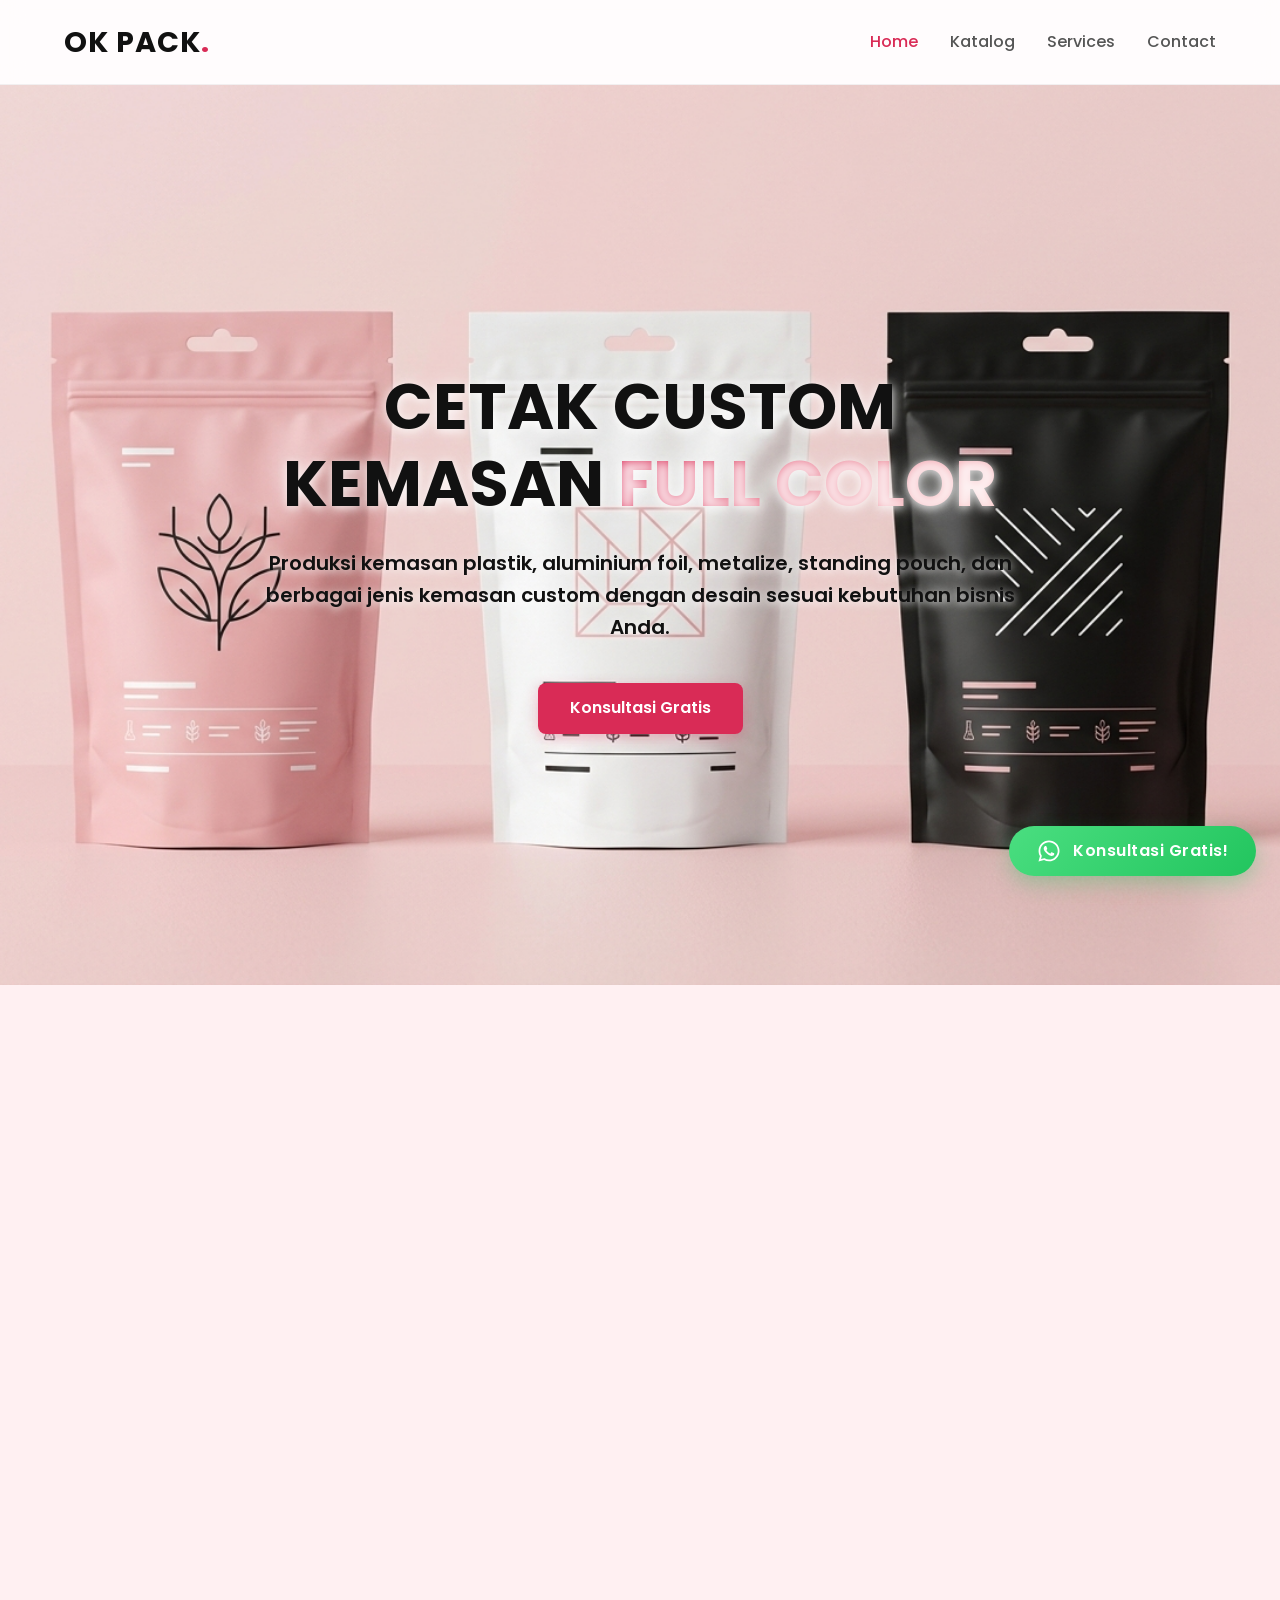
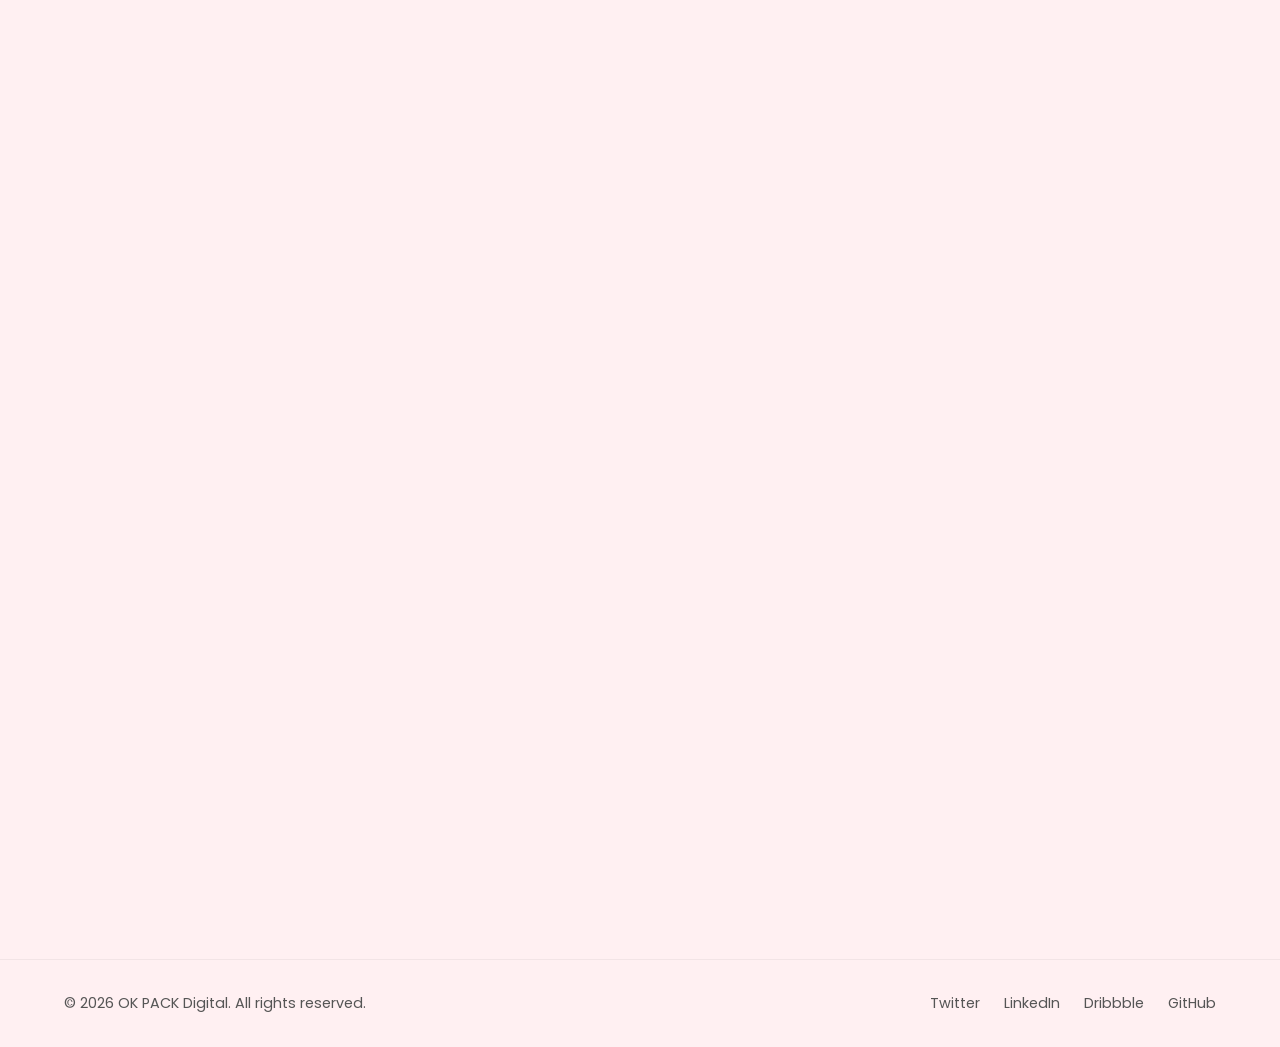
<file: index.html>
<!DOCTYPE html>
<html lang="en">
<head>
    <meta charset="UTF-8">
    <meta name="viewport" content="width=device-width, initial-scale=1.0">
    <title>OK PACK | Creative Digital Agency</title>
    <link rel="preconnect" href="https://fonts.googleapis.com">
    <link rel="preconnect" href="https://fonts.gstatic.com" crossorigin>
    <link href="https://fonts.googleapis.com/css2?family=Poppins:wght@300;400;600;700&display=swap" rel="stylesheet">
    <link rel="stylesheet" href="style.css">
</head>
<body>
    <div id="loading-screen">
    <div class="loader-container">
        <div class="loader-spinner"></div>
        <p class="loader-text">OK PACK<span>.</span></p>
    </div>
</div>

    <header class="main-header">
        <div class="container nav-container">
            <a href="#" class="logo">OK PACK<span>.</span></a>
            <nav class="navbar">
                <ul class="nav-links">
                    <li><a href="#" class="active">Home</a></li>
                    <li><a href="#catalog">Katalog</a></li>
                    <li><a href="#services">Services</a></li>
                    <li><a href="#contact">Contact</a></li>
                </ul>
            </nav>
        </div>
    </header>

    <main>
        <section id="home" class="hero-section">
            <div class="hero-bg-slider">
                <div class="slide active" style="background-image: url('images/tes 4.png');"></div>
                <div class="slide" style="background-image: url('images/tes 5.png');"></div> 
                <div class="slide" style="background-image: url('images/tes 6.png');"></div> 
            </div>

            <div class="container hero-content">
                <h1 class="hero-title">CETAK CUSTOM KEMASAN <span class="text-gradient">FULL COLOR</span></h1>
                <p class="hero-subtitle">Produksi kemasan plastik, aluminium foil, metalize, standing pouch, dan berbagai jenis kemasan custom dengan desain sesuai kebutuhan bisnis Anda.</p>
                <a href="#contact" class="btn btn-primary">Konsultasi Gratis</a>
            </div>
        </section>

        <section id="catalog" class="catalog-section">
            <div class="container">
                <div class="section-header hidden-scroll">
                    <h2>Tipe Kemasan Yang Tersedia</h2>
                    <p>Pilih jenis kemasan yang paling sesuai untuk meningkatkan nilai jual produk Anda.</p>
                </div>

                <div class="catalog-grid">
                    <div class="catalog-card hidden-scroll">
                        <div class="catalog-img-box">
                            <img src="images/standing pouch 1.png" alt="Standing Pouch OK PACK" class="catalog-img">
                        </div>
                        <div class="catalog-info">
                            <h3>Standing Pouch</h3>
                            <p>Kemasan dengan tampilan premium, perlindungan ganda, bisa berdiri tegak, dan harga terjangkau.</p>
                            <a href="standing-pouch.html" class="btn-catalog">Selengkapnya ➔</a>
                        </div>
                    </div>

                    <div class="catalog-card hidden-scroll">
                        <div class="catalog-img-box">
                            <img src="images/sachet center seal 1.png" alt="Sachet Center Seal OK PACK" class="catalog-img">
                        </div>
                        <div class="catalog-info">
                            <h3>Sachet Center Seal</h3>
                            <p>Sachet praktis dengan segel pusat yang kuat, ideal untuk produk snack, makanan kering, atau bubuk.</p>
                            <a href="sachet-center-seal.html" class="btn-catalog">Selengkapnya ➔</a>
                        </div>
                    </div>

                    <div class="catalog-card hidden-scroll">
                        <div class="catalog-img-box">
                            <img src="images/sachet bag-u 1.png" alt="Sachet Bag-U OK PACK" class="catalog-img">
                        </div>
                        <div class="catalog-info">
                            <h3>Sachet Bag-U</h3>
                            <p>Desain kemasan sachet tiga sisi (*3 side seal*) yang rapat, higienis, dan sangat cocok untuk porsi sekali pakai.</p>
                            <a href="sachet-bag-u.html" class="btn-catalog">Selengkapnya ➔</a>
                        </div>
                    </div>

                    <div class="catalog-card hidden-scroll">
                        <div class="catalog-img-box">
                            <img src="images/gusset 1.png" alt="Gusset Center Seal OK PACK" class="catalog-img">
                        </div>
                        <div class="catalog-info">
                            <h3>Gusset Center Seal</h3>
                            <p>Kemasan kokoh dengan lipatan samping (*gusset*), membuat isi lebih padat, hemat ruang, dan estetik.</p>
                            <a href="gusset.html" class="btn-catalog">Selengkapnya ➔</a>
                        </div>
                    </div>
                </div>
            </div>
        </section>

        <section id="services" class="services-section">
            <div class="container">
                <div class="section-header hidden-scroll">
                    <h2>Layanan Kami</h2>
                    <p>Solusi kemasan custom untuk membantu produk Anda tampil lebih profesional and menarik di pasaran.</p>
                </div>
                
                <div class="services-grid">
                    <div class="service-card hidden-scroll">
                        <div class="service-icon">✦</div>
                        <h3>Kemasan Plastik Custom</h3>
                        <p>Kemasan plastik bening, OPP, PE, dan berbagai ukuran sesuai kebutuhan produk Anda.</p>
                    </div>
                    <div class="service-card hidden-scroll">
                        <div class="service-icon">⟨/⟩</div>
                        <h3>Standing Pouch & Aluminium Foil</h3>
                        <p>Kemasan premium dengan pilihan metalize, aluminium foil, zipper, dan berbagai model pouch.</p>
                    </div>
                    <div class="service-card hidden-scroll">
                        <div class="service-icon">⚲</div>
                        <h3>Desain & Cetak Full Color</h3>
                        <p>Desain kemasan profesional dengan hasil cetak tajam untuk meningkatkan daya tarik produk.</p>
                    </div>
                </div>
            </div>
        </section>

        <section id="faq" class="faq-section">
            <div class="container">
                <div class="section-header hidden-scroll">
                    <h2>Pertanyaan Umum (FAQ)</h2>
                    <p>Beberapa hal yang sering ditanyakan oleh calon klien kami.</p>
                </div>

                <div class="faq-container">
                    <div class="faq-item hidden-scroll">
                        <button class="faq-question">
                            <span>Berapa minimal order (MOQ) untuk cetak kemasan custom?</span>
                            <span class="faq-icon">+</span>
                        </button>
                        <div class="faq-answer">
                            <p>Minimal order bervariasi tergantung jenis kemasan. Untuk standing pouch custom full color, minimal order dimulai dari 100 pcs saja, sangat ramah untuk pelaku UMKM.</p>
                        </div>
                    </div>

                    <div class="faq-item hidden-scroll">
                        <button class="faq-question">
                            <span>Apakah OK PACK bisa bantu buatkan desain kemasannya?</span>
                            <span class="faq-icon">+</span>
                        </button>
                        <div class="faq-answer">
                            <p>Tentu saja! Kami memiliki tim desainer profesional yang siap membantu membuatkan desain kemasan produk Anda dari nol hingga siap cetak.</p>
                        </div>
                    </div>

                    <div class="faq-item hidden-scroll">
                        <button class="faq-question">
                            <span>Berapa lama proses produksi kemasan hingga selesai?</span>
                            <span class="faq-icon">+</span>
                        </button>
                        <div class="faq-answer">
                            <p>Proses produksi standar memakan waktu sekitar 7 hingga 14 hari kerja setelah desain disetujui (*ACC*) oleh Anda dan pembayaran dikonfirmasi.</p>
                        </div>
                    </div>
                </div>
            </div>
        </section>

        <section id="contact" class="contact-section">
            <div class="container form-container">
                <div class="section-header hidden-scroll">
                    <h2>MARI BUAT KEMASAN MU LEBIH MENARIK</h2>
                    <p>Punya ide kemasan custom? Hubungi kami untuk konsultasi gratis!</p>
                </div>

                <form class="contact-form hidden-scroll" action="https://formspree.io/f/mzdqboaq" method="POST">
                    <div class="form-group">
                        <label for="name">Nama Lengkap</label>
                        <input type="text" id="name" name="name" placeholder="John Doe" required>
                    </div>
                    <div class="form-group">
                        <label for="email">Alamat Email</label>
                        <input type="email" id="email" name="email" placeholder="john@example.com" required>
                    </div>
                    <div class="form-group">
                        <label for="message">Pesan</label>
                        <textarea id="message" name="message" rows="5" placeholder="Beritahu kami tentang detail proyek Anda..." required></textarea>
                    </div>
                    <button type="submit" id="submit-btn" class="btn btn-submit">Kirim Pesan</button>
                    <div id="form-status" class="form-status-message"></div>
                </form>
            </div>
        </section>
    </main>

    <footer class="main-footer">
        <div class="container footer-container">
            <p>&copy; 2026 OK PACK Digital. All rights reserved.</p>
            <div class="social-links">
                <a href="#">Twitter</a>
                <a href="#">LinkedIn</a>
                <a href="#">Dribbble</a>
                <a href="#">GitHub</a>
            </div>
        </div>
    </footer >

    <a href="https://wa.me/6285150632707?text=Halo%20OK%20PACK,%20saya%20mau%20tanya%20tentang%20cetak%20kemasan%20custom" class="wa-floating" target="_blank">
        <svg xmlns="http://www.w3.org/2000/svg" viewBox="0 0 448 512" class="wa-icon">
            <path fill="#ffffff" d="M380.9 97.1C339 55.1 283.2 32 223.9 32c-122.4 0-222 99.6-222 222 0 39.1 10.2 77.3 29.6 111L0 480l117.7-30.9c32.4 17.7 68.9 27 106.1 27h.1c122.3 0 224.1-99.6 224.1-222 0-59.3-25.2-115-67.1-157zm-157 341.6c-33.2 0-65.7-8.9-94-25.7l-6.7-4-69.8 18.3L72 359.2l-4.4-7c-18.5-29.4-28.2-63.3-28.2-98.2 0-101.7 82.8-184.5 184.6-184.5 49.3 0 95.6 19.2 130.4 54.1 34.8 34.9 56.2 81.2 56.1 130.5 0 101.8-84.9 184.6-186.6 184.6zm101.2-138.2c-5.5-2.8-32.8-16.2-37.9-18-5.1-1.9-8.8-2.8-12.5 2.8-3.7 5.6-14.3 18-17.6 21.8-3.2 3.7-6.5 4.2-12 1.4-32.6-16.3-54-29.1-75.5-66-5.7-9.8 5.7-9.1 16.3-30.3 1.8-3.7 .9-6.9-.5-9.7-1.4-2.8-12.5-30.1-17.1-41.2-4.5-10.8-9.1-9.3-12.5-9.5-3.2-.2-6.9-.2-10.6-.2-3.7 0-9.7 1.4-14.8 6.9-5.1 5.6-19.4 19-19.4 46.3 0 27.3 19.9 53.7 22.6 57.4 2.8 3.7 39.1 59.7 94.8 83.8 35.2 15.2 49 16.5 66.6 13.9 10.7-1.6 32.8-13.4 37.4-26.4 4.6-13 4.6-24.1 3.2-26.4-1.3-2.5-5-3.9-10.5-6.6z"/>
        </svg>
        <span>Konsultasi Gratis!</span>
    </a>

    <script src="script.js"></script>
</body>
</html>
</file>
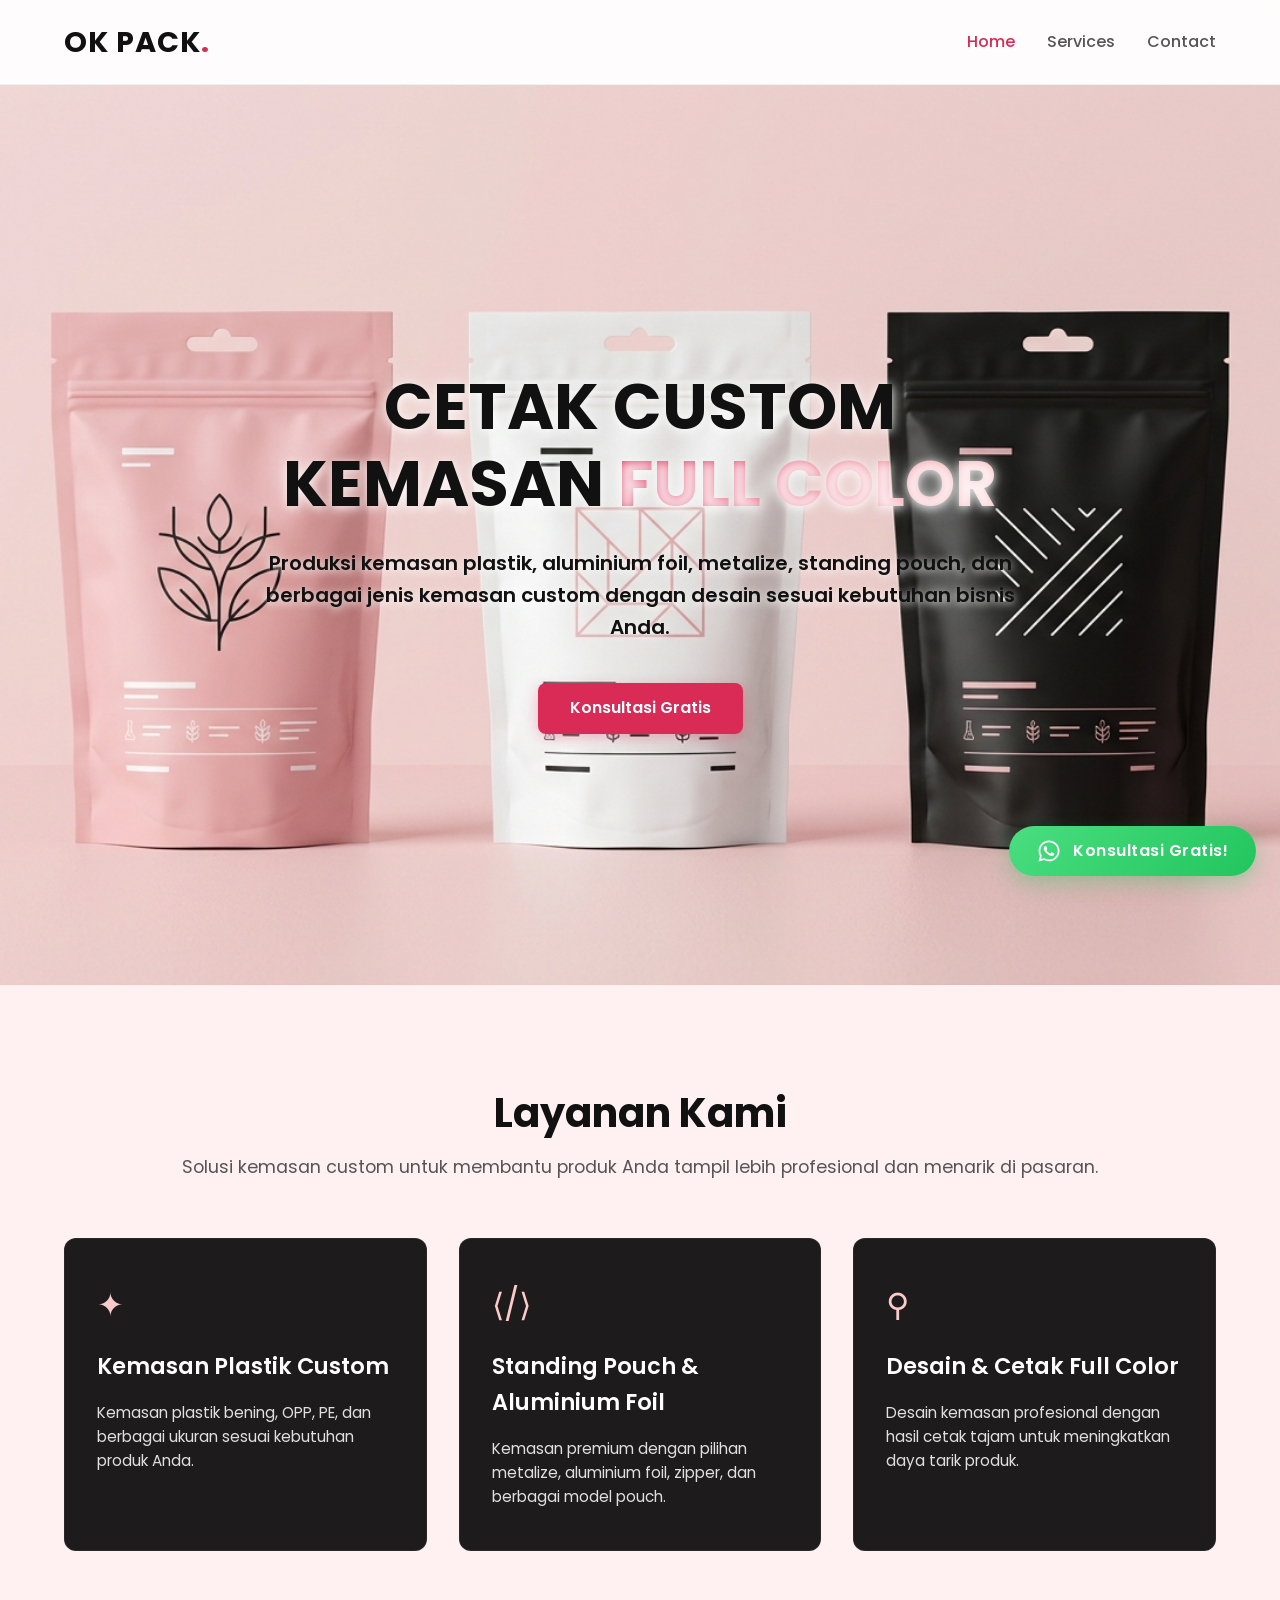
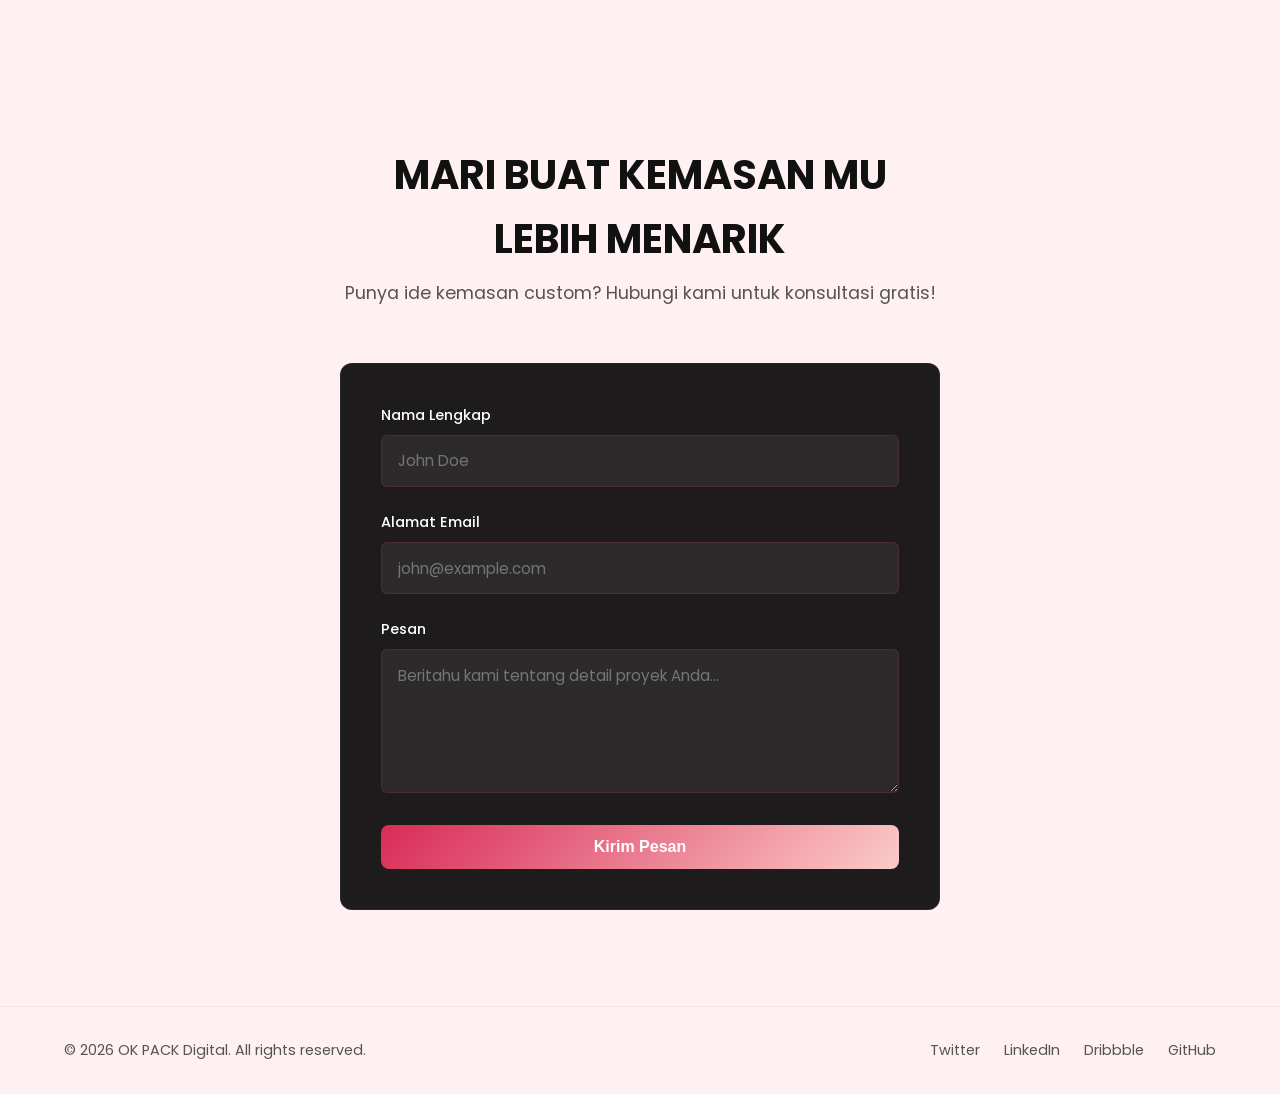
<file: OK PACK/index.html>
<!DOCTYPE html>
<html lang="en">
<head>
    <meta charset="UTF-8">
    <meta name="viewport" content="width=device-width, initial-scale=1.0">
    <title>OK PACK | Creative Digital Agency</title>
    <link rel="preconnect" href="https://fonts.googleapis.com">
    <link rel="preconnect" href="https://fonts.gstatic.com" crossorigin>
    <link href="https://fonts.googleapis.com/css2?family=Poppins:wght@300;400;600;700&display=swap" rel="stylesheet">
    <link rel="stylesheet" href="style.css">
</head>
<body>

    <header class="main-header">
        <div class="container nav-container">
            <a href="#" class="logo">OK PACK<span>.</span></a>
            <nav class="navbar">
                <ul class="nav-links">
                    <li><a href="#home" class="active">Home</a></li>
                    <li><a href="#services">Services</a></li>
                    <li><a href="#contact">Contact</a></li>
                </ul>
            </nav>
        </div>
    </header>

    <main>
        <section id="home" class="hero-section">
    <div class="hero-bg-slider">
        <div class="slide active" style="background-image: url('images/tes 4.png');"></div>
        <div class="slide" style="background-image: url('images/tes 5.png');"></div> <div class="slide" style="background-image: url('images/tes 6.png');"></div> </div>

    <div class="container hero-content">
        <h1 class="hero-title">CETAK CUSTOM KEMASAN <span class="text-gradient">FULL COLOR</span></h1>
        <p class="hero-subtitle">Produksi kemasan plastik, aluminium foil, metalize, standing pouch, dan berbagai jenis kemasan custom dengan desain sesuai kebutuhan bisnis Anda.</p>
        <a href="#contact" class="btn btn-primary">Konsultasi Gratis</a>
    </div>
</section>

        <section id="services" class="services-section">
            <div class="container">
                <div class="section-header">
                    <h2>Layanan Kami</h2>
                    <p>Solusi kemasan custom untuk membantu produk Anda tampil lebih profesional dan menarik di pasaran.</p>
                </div>
                
                <div class="services-grid">
                    <div class="service-card">
                        <div class="service-icon">✦</div>
                        <h3>Kemasan Plastik Custom</h3>
                        <p>Kemasan plastik bening, OPP, PE, dan berbagai ukuran sesuai kebutuhan produk Anda.</p>
                    </div>
                    <div class="service-card">
                        <div class="service-icon">⟨/⟩</div>
                        <h3>Standing Pouch & Aluminium Foil</h3>
                        <p>Kemasan premium dengan pilihan metalize, aluminium foil, zipper, dan berbagai model pouch.</p>
                    </div>
                    <div class="service-card">
                        <div class="service-icon">⚲</div>
                        <h3>Desain & Cetak Full Color</h3>
                        <p>Desain kemasan profesional dengan hasil cetak tajam untuk meningkatkan daya tarik produk.</p>
                    </div>
                </div>
            </div>
        </section>

        <section id="contact" class="contact-section">
            <div class="container form-container">
                <div class="section-header">
                    <h2>MARI BUAT KEMASAN MU LEBIH MENARIK</h2>
                    <p>Punya ide kemasan custom? Hubungi kami untuk konsultasi gratis!</p>
                </div>

                <form class="contact-form" action="https://formspree.io/f/mzdqboaq" method="POST">
                    <div class="form-group">
                        <label for="name">Nama Lengkap</label>
                        <input type="text" id="name" name="name" placeholder="John Doe" required>
                    </div>
                    <div class="form-group">
                        <label for="email">Alamat Email</label>
                        <input type="email" id="email" name="email" placeholder="john@example.com" required>
                    </div>
                    <div class="form-group">
                        <label for="message">Pesan</label>
                        <textarea id="message" name="message" rows="5" placeholder="Beritahu kami tentang detail proyek Anda..." required></textarea>
                    </div>
                    <button type="submit" class="btn btn-submit">Kirim Pesan</button>
                </form>
            </div>
        </section>
    </main>

    <footer class="main-footer">
        <div class="container footer-container">
            <p>&copy; 2026 OK PACK Digital. All rights reserved.</p>
            <div class="social-links">
                <a href="#">Twitter</a>
                <a href="#">LinkedIn</a>
                <a href="#">Dribbble</a>
                <a href="#">GitHub</a>
            </div>
        </div>
    </footer>

    <!-- ==========================================================================
         TOMBOL WHATSAPP MELAYANG (Ditambahkan di sini agar aman & selalu di atas)
         ========================================================================== -->
    <a href="https://wa.me/6285150632707?text=Halo%20OK%20PACK,%20saya%20mau%20tanya%20tentang%20cetak%20kemasan%20custom" class="wa-floating" target="_blank">
        <!-- SVG Icon WhatsApp Putih Resmi -->
        <svg xmlns="http://www.w3.org/2000/svg" viewBox="0 0 448 512" class="wa-icon">
            <path fill="#ffffff" d="M380.9 97.1C339 55.1 283.2 32 223.9 32c-122.4 0-222 99.6-222 222 0 39.1 10.2 77.3 29.6 111L0 480l117.7-30.9c32.4 17.7 68.9 27 106.1 27h.1c122.3 0 224.1-99.6 224.1-222 0-59.3-25.2-115-67.1-157zm-157 341.6c-33.2 0-65.7-8.9-94-25.7l-6.7-4-69.8 18.3L72 359.2l-4.4-7c-18.5-29.4-28.2-63.3-28.2-98.2 0-101.7 82.8-184.5 184.6-184.5 49.3 0 95.6 19.2 130.4 54.1 34.8 34.9 56.2 81.2 56.1 130.5 0 101.8-84.9 184.6-186.6 184.6zm101.2-138.2c-5.5-2.8-32.8-16.2-37.9-18-5.1-1.9-8.8-2.8-12.5 2.8-3.7 5.6-14.3 18-17.6 21.8-3.2 3.7-6.5 4.2-12 1.4-32.6-16.3-54-29.1-75.5-66-5.7-9.8 5.7-9.1 16.3-30.3 1.8-3.7 .9-6.9-.5-9.7-1.4-2.8-12.5-30.1-17.1-41.2-4.5-10.8-9.1-9.3-12.5-9.5-3.2-.2-6.9-.2-10.6-.2-3.7 0-9.7 1.4-14.8 6.9-5.1 5.6-19.4 19-19.4 46.3 0 27.3 19.9 53.7 22.6 57.4 2.8 3.7 39.1 59.7 94.8 83.8 35.2 15.2 49 16.5 66.6 13.9 10.7-1.6 32.8-13.4 37.4-26.4 4.6-13 4.6-24.1 3.2-26.4-1.3-2.5-5-3.9-10.5-6.6z"/>
        </svg>
        <span>Konsultasi Gratis!</span>
    </a>

</body>
<script>
        const slides = document.querySelectorAll('.hero-bg-slider .slide');
        let currentSlide = 0;
        const slideInterval = 4000; // JAWABAN: Waktu jeda ganti gambar (4000 = 4 detik)

        function nextSlide() {
            // Hapus kelas 'active' dari gambar yang sekarang
            slides[currentSlide].classList.remove('active');
            
            // Hitung baris gambar berikutnya
            currentSlide = (currentSlide + 1) % slides.length;
            
            // Tambahkan kelas 'active' ke gambar baru agar muncul
            slides[currentSlide].classList.add('active');
        }

        // Jalankan fungsi ganti gambar secara otomatis sesuai waktu interval
        setInterval(nextSlide, slideInterval);
    </script>
</body>
</html>
</file>
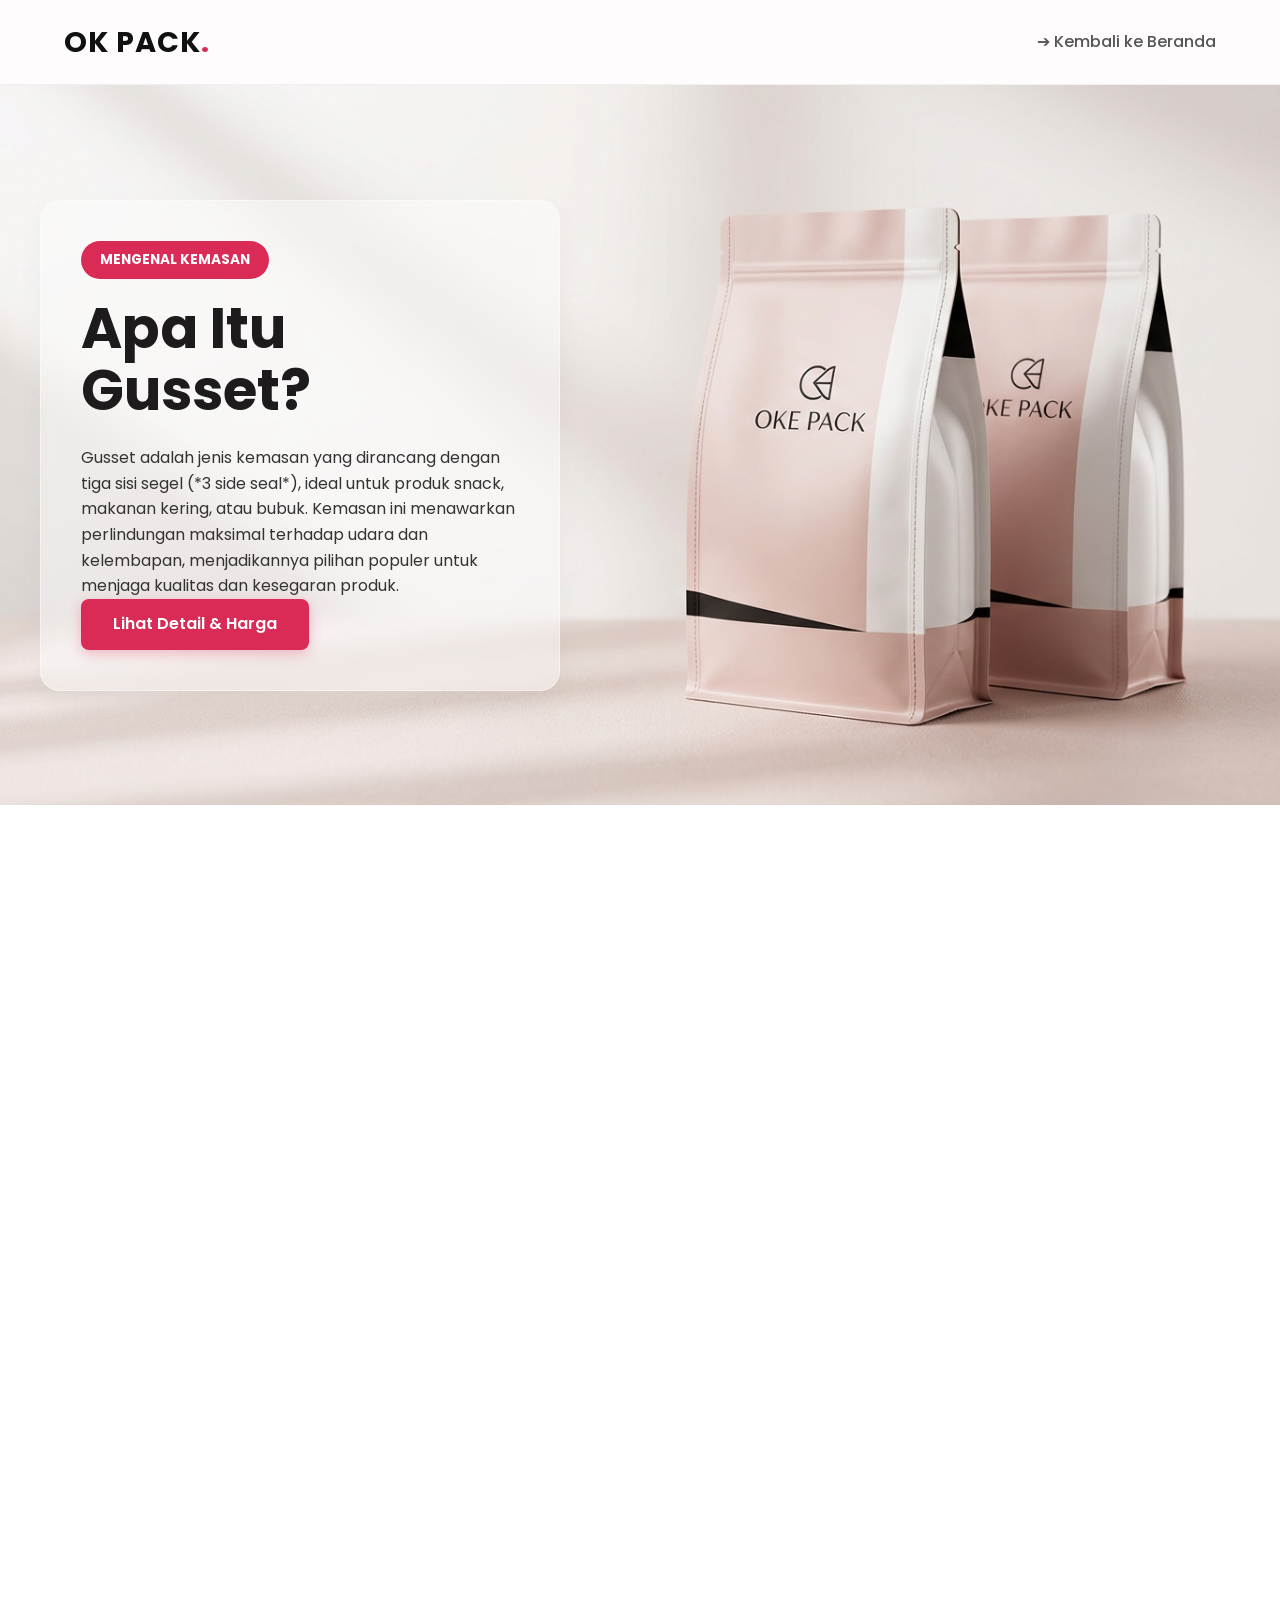
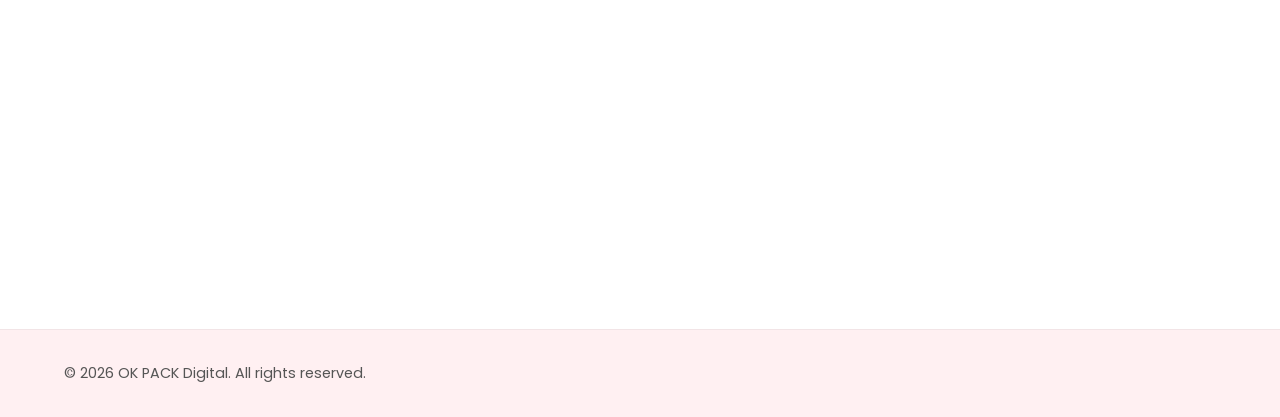
<file: gusset.html>
<!DOCTYPE html>
<html lang="id">
<head>
    <meta charset="UTF-8">
    <meta name="viewport" content="width=device-width, initial-scale=1.0">
    <title>Best Seller: gusset OK PACK | Kemasan Premium</title>
    <link rel="preconnect" href="https://fonts.googleapis.com">
    <link rel="preconnect" href="https://fonts.gstatic.com" crossorigin>
    <link href="https://fonts.googleapis.com/css2?family=Poppins:wght@300;400;600;700&display=swap" rel="stylesheet">
    
    <link rel="stylesheet" href="style.css">
    <link rel="stylesheet" href="product-detail-gusset.css">
</head>
<body class="best-seller-theme">
    <div id="loading-screen">
    <div class="loader-container">
        <div class="loader-spinner"></div>
        <p class="loader-text">OK PACK<span>.</span></p>
    </div>
</div>

    <header class="main-header">
        <div class="container nav-container">
            <a href="index.html" class="logo">OK PACK<span>.</span></a>
            <nav class="navbar">
                <ul class="nav-links">
                    <li><a href="index.html">➔ Kembali ke Beranda</a></li>
                </ul>
            </nav>
        </div>
    </header>

    <main>
        <section class="bs-hero-full">
            <div class="container bs-hero-full-container">
                <div class="bs-hero-full-content">
                    <span class="bs-badge">MENGENAL KEMASAN</span>
                    <h1 class="bs-hero-title">Apa Itu Gusset?</h1>
                    <p class="bs-hero-desc">
        Gusset adalah jenis kemasan yang dirancang dengan tiga sisi segel (*3 side seal*), ideal untuk produk snack, makanan kering, atau bubuk. Kemasan ini menawarkan perlindungan maksimal terhadap udara dan kelembapan, menjadikannya pilihan populer untuk menjaga kualitas dan kesegaran produk.
    </p>
                    <a href="#bs-details" class="btn btn-primary">Lihat Detail & Harga</a>
                </div>
            </div>
        </section>

        <section id="bs-details" class="bs-details">
            <div class="container bs-details-grid">
                
                <div class="bs-details-gallery scroll-reveal">
                    <div class="bs-gallery-large">
                        <img src="images/gusset 1.png" alt="Spesifikasi Produk" class="bs-gallery-img">
                    </div>
                </div>

                <div class="bs-details-info scroll-reveal delay-1">
                    <h2 class="bs-details-title">Spesifikasi Gusset</h2>
                    <p class="bs-details-desc">Kemasan Gusset kami menawarkan tiga sisi segel yang kuat dan kedap, ideal untuk menjaga kesegaran produk snack atau bubuk Anda dengan tampilan yang praktis dan profesional.</p>

                    <div class="specs-box">
                        <h3>Mengapa Menjadi Best Seller?</h3>
                        <table class="specs-table">
                            <tr>
                                <td><strong>MOQ Sangat Rendah</strong></td>
                                <td>Hanya 100 pcs (Sangat UMKM Friendly!)</td>
                            </tr>
                            <tr>
                                <td><strong>Pilihan Bahan Kuat</strong></td>
                                <td>Aluminium Foil, Metalize, Kombinasi Transparan</td>
                            </tr>
                            <tr>
                                <td><strong>Ketebalan Premium</strong></td>
                                <td>80–110 Micron (Kedap & Tahan Bocor)</td>
                            </tr>
                            <tr>
                                <td><strong>Fitur Eksklusif</strong></td>
                                <td>Zipper (Klip), Tear Notch (Sisi Sobek)</td>
                            </tr>
                        </table>
                    </div>
                </div>

                <div class="bs-cta-form scroll-reveal delay-2">
                    <h3>Tertarik Pesan Best Seller Ini?</h3>
                    <p>Mulai dari Rp 100,- / pcs. Hubungi kami untuk konsultasi desain gratis dan harga spesial untuk pesanan jumlah besar.</p>
                    <a href="https://wa.me/6285150632707?text=Halo%20OK%20PACK,%20saya%20tertarik%20order%20kemasan%20Gusset%20custom" class="btn btn-primary btn-cta" target="_blank">Pesan via WhatsApp</a>
                    <p class="cta-note">*Estimasi produksi 7-14 hari kerja</p>
                </div>

            </div>
        </section>

        <section class="bs-features">
            <div class="container bs-features-grid">
                
                <div class="bs-feat-card scroll-reveal">
                    <div class="bs-feat-icon">✦</div>
                    <h4>Cetak Full Color</h4>
                    <p>Tanpa batasan warna, desain sesuai keinginan.</p>
                </div>
                
                <div class="bs-feat-card scroll-reveal delay-1">
                    <div class="bs-feat-icon">⚡</div>
                    <h4>Produksi Cepat</h4>
                    <p>Estimasi 7-14 hari kerja setelah ACC desain.</p>
                </div>
                
                <div class="bs-feat-card scroll-reveal delay-2">
                    <div class="bs-feat-icon">✅</div>
                    <h4>Kualitas Terjamin</h4>
                    <p>Bahan premium food grade.</p>
                </div>
                
                <div class="bs-feat-card scroll-reveal delay-3">
                    <div class="bs-feat-icon">💬</div>
                    <h4>Konsultasi Gratis</h4>
                    <p>Tim desain siap membantu membuat desain.</p>
                </div>
                
            </div>
        </section>

    </main>

    <footer class="main-footer">
        <div class="container footer-container">
            <p>&copy; 2026 OK PACK Digital. All rights reserved.</p>
        </div>
    </footer >

    <script src="product-detail-gusset.js"></script>
</body>
</html>
</file>
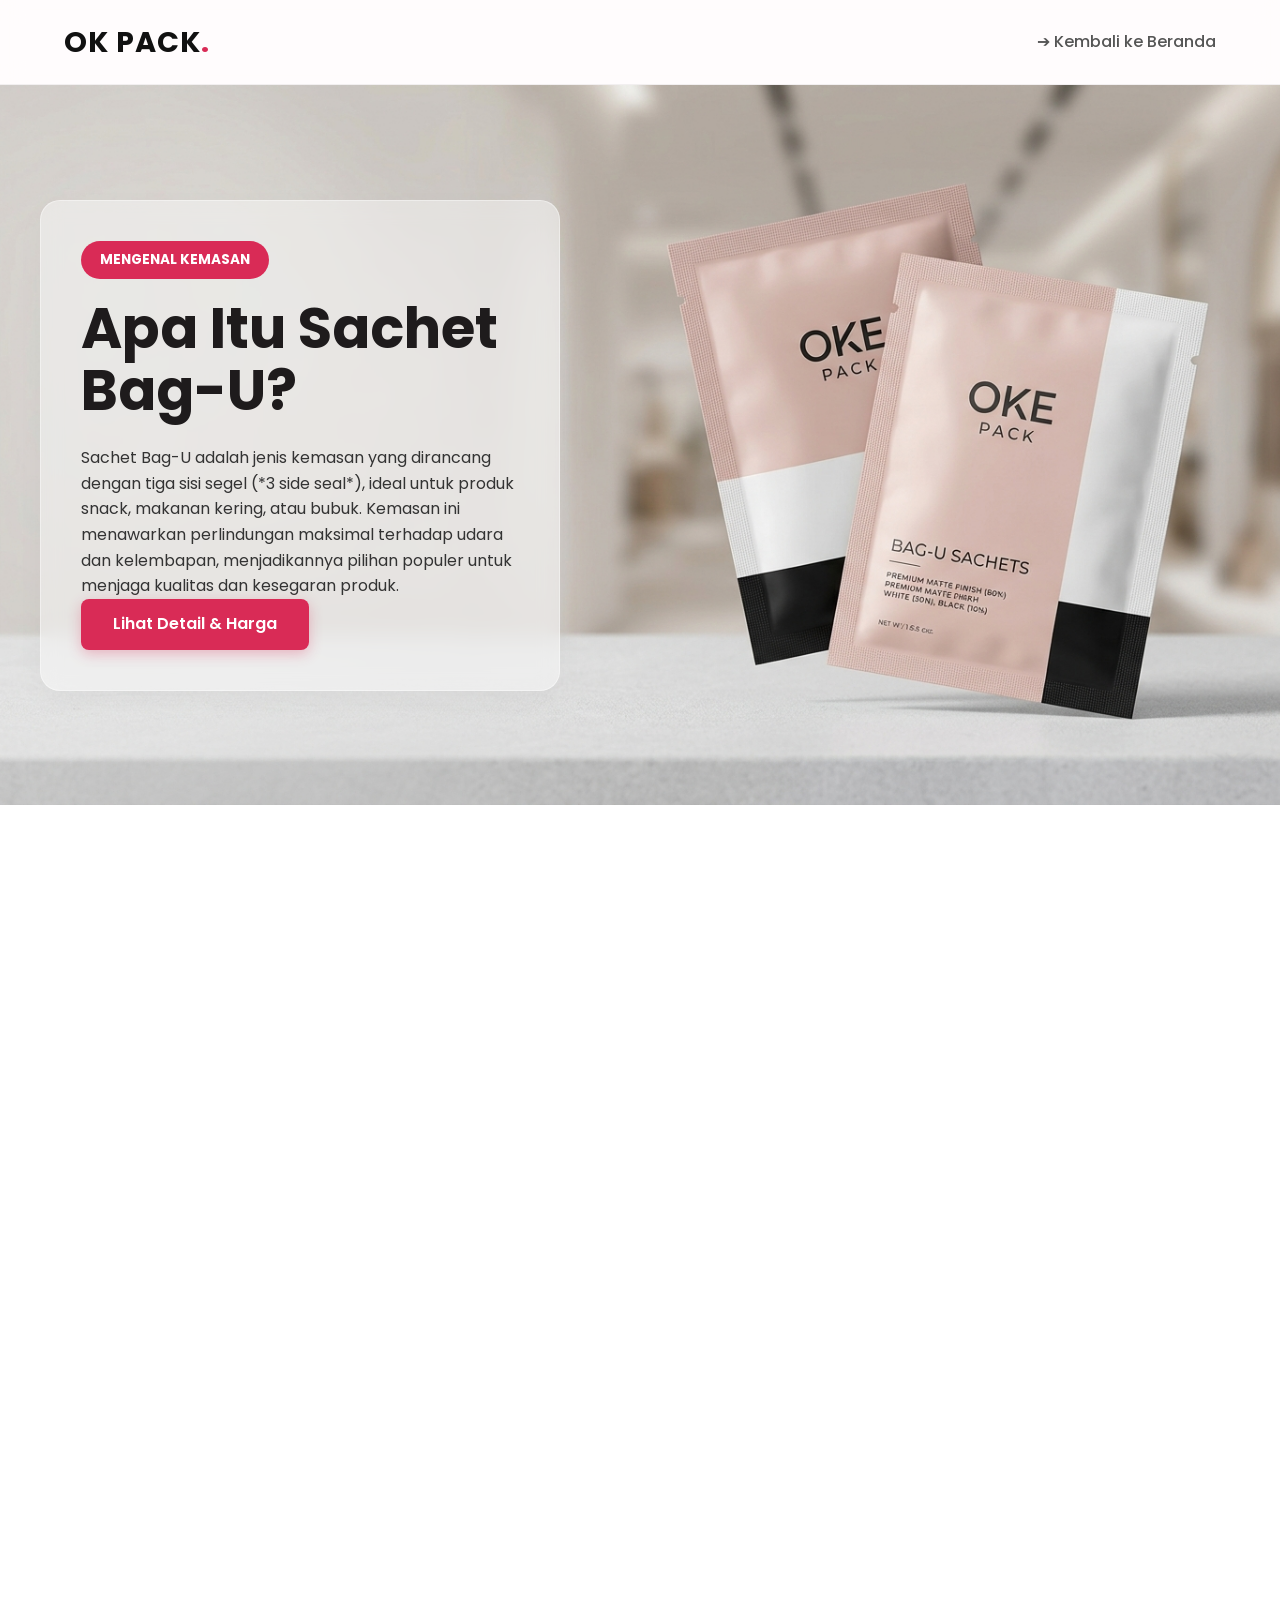
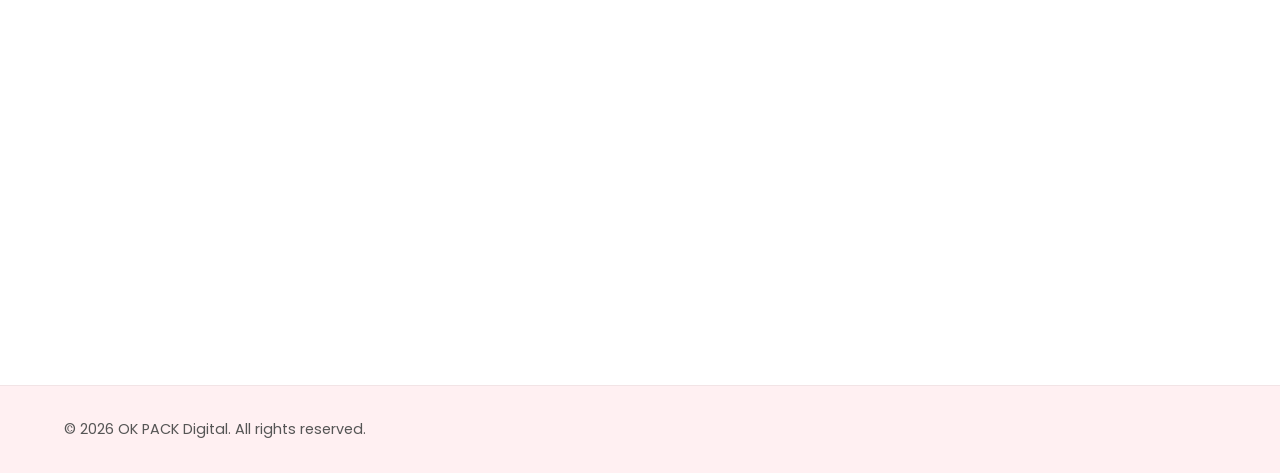
<file: sachet-bag-u.html>
<!DOCTYPE html>
<html lang="id">
<head>
    <meta charset="UTF-8">
    <meta name="viewport" content="width=device-width, initial-scale=1.0">
    <title>Best Seller: Sachet Bag-U OK PACK | Kemasan Premium</title>
    <link rel="preconnect" href="https://fonts.googleapis.com">
    <link rel="preconnect" href="https://fonts.gstatic.com" crossorigin>
    <link href="https://fonts.googleapis.com/css2?family=Poppins:wght@300;400;600;700&display=swap" rel="stylesheet">
    
    <link rel="stylesheet" href="style.css">
    <link rel="stylesheet" href="product-detail-sachet-bag-u.css">
</head>
<body class="best-seller-theme">
    <div id="loading-screen">
    <div class="loader-container">
        <div class="loader-spinner"></div>
        <p class="loader-text">OK PACK<span>.</span></p>
    </div>
</div>

    <header class="main-header">
        <div class="container nav-container">
            <a href="index.html" class="logo">OK PACK<span>.</span></a>
            <nav class="navbar">
                <ul class="nav-links">
                    <li><a href="index.html">➔ Kembali ke Beranda</a></li>
                </ul>
            </nav>
        </div>
    </header>

    <main>
        <section class="bs-hero-full">
            <div class="container bs-hero-full-container">
                <div class="bs-hero-full-content">
                    <span class="bs-badge">MENGENAL KEMASAN</span>
                    <h1 class="bs-hero-title">Apa Itu Sachet Bag-U?</h1>
                    <p class="bs-hero-desc">
        Sachet Bag-U adalah jenis kemasan yang dirancang dengan tiga sisi segel (*3 side seal*), ideal untuk produk snack, makanan kering, atau bubuk. Kemasan ini menawarkan perlindungan maksimal terhadap udara dan kelembapan, menjadikannya pilihan populer untuk menjaga kualitas dan kesegaran produk.
    </p>
                    <a href="#bs-details" class="btn btn-primary">Lihat Detail & Harga</a>
                </div>
            </div>
        </section>

        <section id="bs-details" class="bs-details">
            <div class="container bs-details-grid">
                
                <div class="bs-details-gallery scroll-reveal">
                    <div class="bs-gallery-large">
                        <img src="images/sachet bag-u 1.png" alt="Spesifikasi Produk" class="bs-gallery-img">
                    </div>
                </div>

                <div class="bs-details-info scroll-reveal delay-1">
                    <h2 class="bs-details-title">Spesifikasi Sachet Bag-U</h2>
                    <p class="bs-details-desc">Kemasan Sachet Bag-U kami menawarkan tiga sisi segel yang kuat dan kedap, ideal untuk menjaga kesegaran produk snack atau bubuk Anda dengan tampilan yang praktis dan profesional.</p>

                    <div class="specs-box">
                        <h3>Mengapa Menjadi Best Seller?</h3>
                        <table class="specs-table">
                            <tr>
                                <td><strong>MOQ Sangat Rendah</strong></td>
                                <td>Hanya 100 pcs (Sangat UMKM Friendly!)</td>
                            </tr>
                            <tr>
                                <td><strong>Pilihan Bahan Kuat</strong></td>
                                <td>Aluminium Foil, Metalize, Kombinasi Transparan</td>
                            </tr>
                            <tr>
                                <td><strong>Ketebalan Premium</strong></td>
                                <td>80–110 Micron (Kedap & Tahan Bocor)</td>
                            </tr>
                            <tr>
                                <td><strong>Fitur Eksklusif</strong></td>
                                <td>Zipper (Klip), Tear Notch (Sisi Sobek)</td>
                            </tr>
                        </table>
                    </div>
                </div>

                <div class="bs-cta-form scroll-reveal delay-2">
                    <h3>Tertarik Pesan Best Seller Ini?</h3>
                    <p>Mulai dari Rp 100,- / pcs. Hubungi kami untuk konsultasi desain gratis dan harga spesial untuk pesanan jumlah besar.</p>
                    <a href="https://wa.me/6285150632707?text=Halo%20OK%20PACK,%20saya%20tertarik%20order%20kemasan%20Sachet%20Center%20Seal%20custom" class="btn btn-primary btn-cta" target="_blank">Pesan via WhatsApp</a>
                    <p class="cta-note">*Estimasi produksi 7-14 hari kerja</p>
                </div>

            </div>
        </section>

        <section class="bs-features">
            <div class="container bs-features-grid">
                
                <div class="bs-feat-card scroll-reveal">
                    <div class="bs-feat-icon">✦</div>
                    <h4>Cetak Full Color</h4>
                    <p>Tanpa batasan warna, desain sesuai keinginan.</p>
                </div>
                
                <div class="bs-feat-card scroll-reveal delay-1">
                    <div class="bs-feat-icon">⚡</div>
                    <h4>Produksi Cepat</h4>
                    <p>Estimasi 7-14 hari kerja setelah ACC desain.</p>
                </div>
                
                <div class="bs-feat-card scroll-reveal delay-2">
                    <div class="bs-feat-icon">✅</div>
                    <h4>Kualitas Terjamin</h4>
                    <p>Bahan premium food grade.</p>
                </div>
                
                <div class="bs-feat-card scroll-reveal delay-3">
                    <div class="bs-feat-icon">💬</div>
                    <h4>Konsultasi Gratis</h4>
                    <p>Tim desain siap membantu membuat desain.</p>
                </div>
                
            </div>
        </section>

    </main>

    <footer class="main-footer">
        <div class="container footer-container">
            <p>&copy; 2026 OK PACK Digital. All rights reserved.</p>
        </div>
    </footer >

    <script src="product-detail-sachet-bag-u.js"></script>
</body>
</html>
</file>
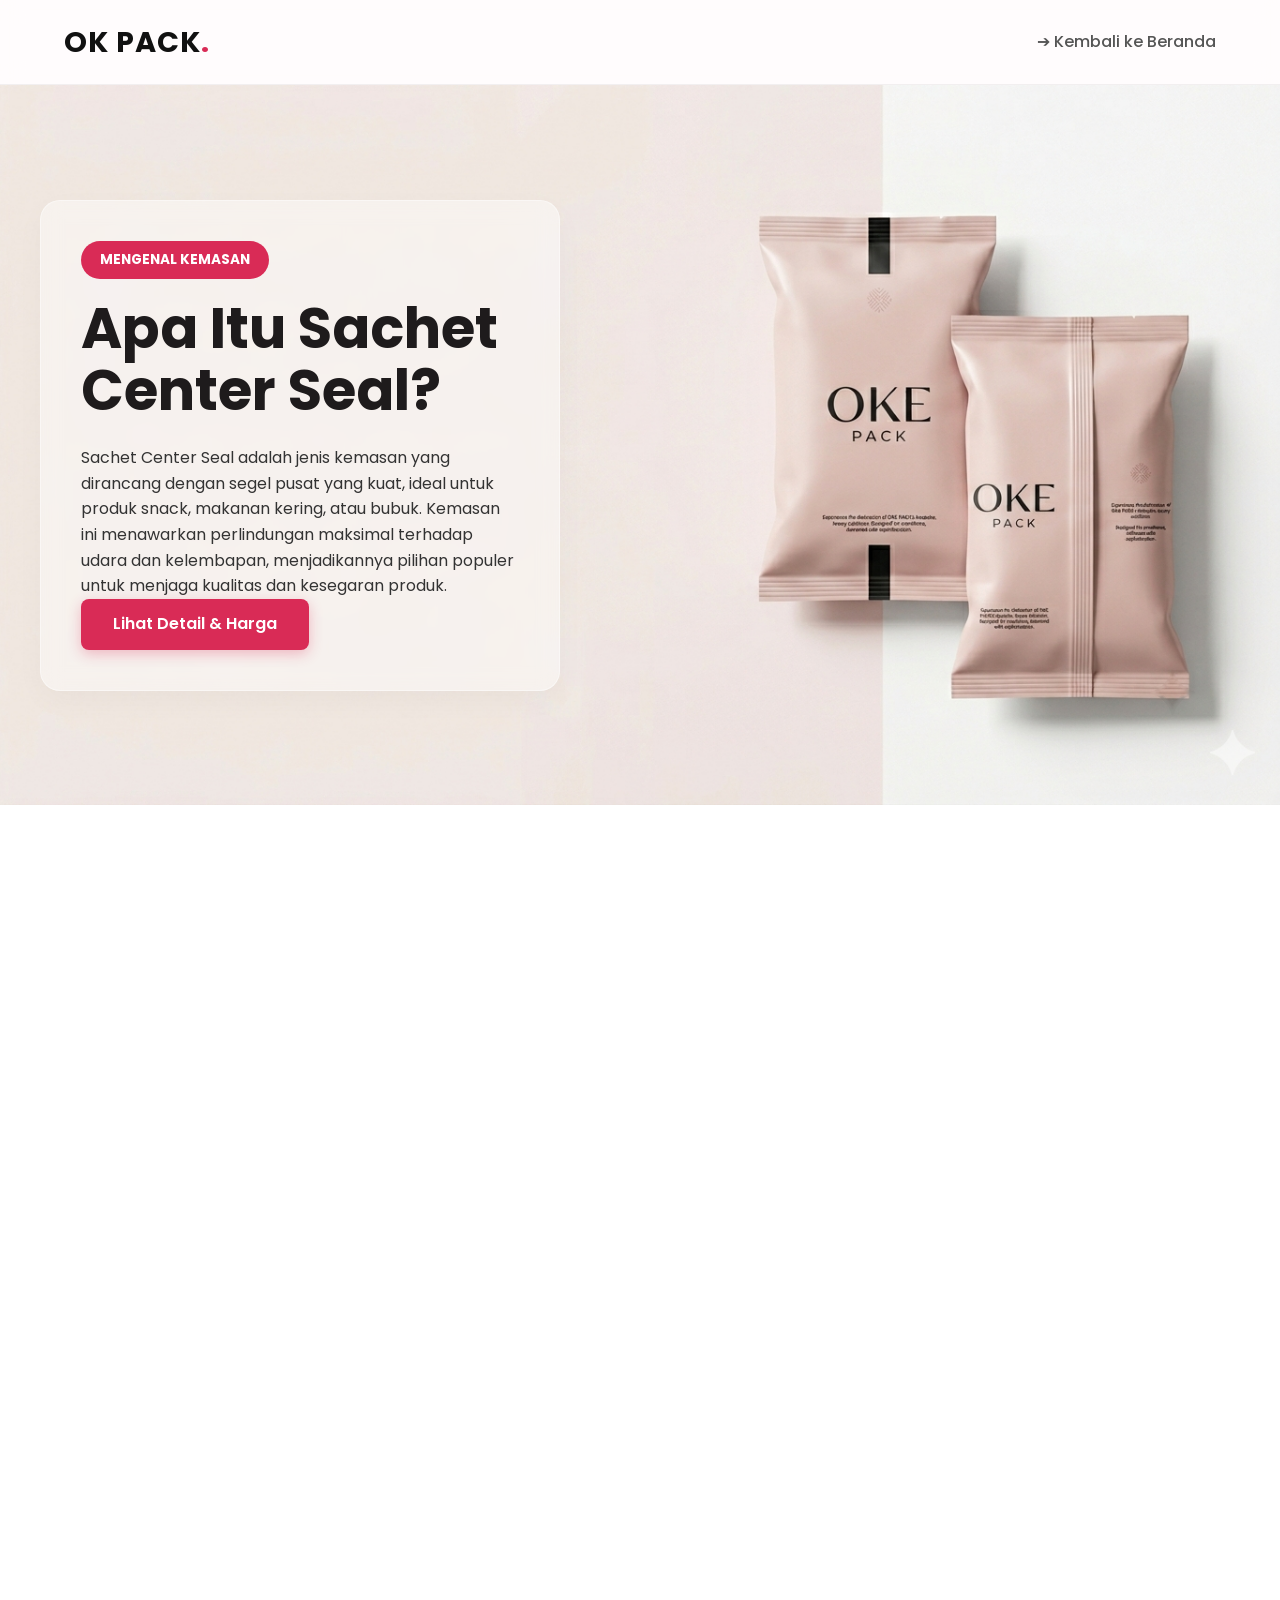
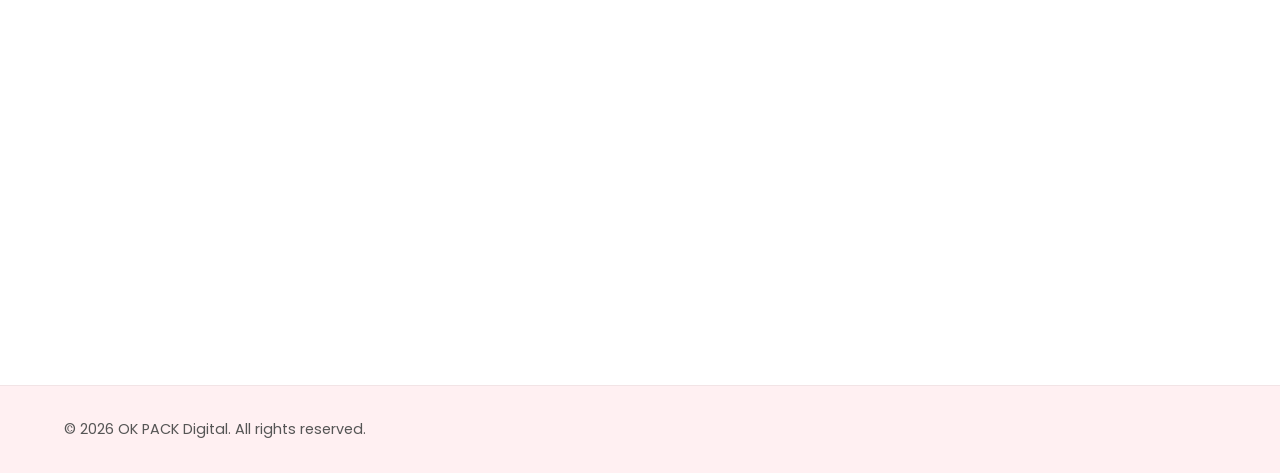
<file: sachet-center-seal.html>
<!DOCTYPE html>
<html lang="id">
<head>
    <meta charset="UTF-8">
    <meta name="viewport" content="width=device-width, initial-scale=1.0">
    <title>Best Seller: Sachet Center Seal OK PACK | Kemasan Premium</title>
    <link rel="preconnect" href="https://fonts.googleapis.com">
    <link rel="preconnect" href="https://fonts.gstatic.com" crossorigin>
    <link href="https://fonts.googleapis.com/css2?family=Poppins:wght@300;400;600;700&display=swap" rel="stylesheet">
    
    <link rel="stylesheet" href="style.css">
    <link rel="stylesheet" href="product-detail-sachet-center-seal.css">
</head>
<body class="best-seller-theme">
    <div id="loading-screen">
    <div class="loader-container">
        <div class="loader-spinner"></div>
        <p class="loader-text">OK PACK<span>.</span></p>
    </div>
</div>

    <header class="main-header">
        <div class="container nav-container">
            <a href="index.html" class="logo">OK PACK<span>.</span></a>
            <nav class="navbar">
                <ul class="nav-links">
                    <li><a href="index.html">➔ Kembali ke Beranda</a></li>
                </ul>
            </nav>
        </div>
    </header>

    <main>
        <section class="bs-hero-full">
            <div class="container bs-hero-full-container">
                <div class="bs-hero-full-content">
                    <span class="bs-badge">MENGENAL KEMASAN</span>
                    <h1 class="bs-hero-title">Apa Itu Sachet Center Seal?</h1>
                    <p class="bs-hero-desc">
        Sachet Center Seal adalah jenis kemasan yang dirancang dengan segel pusat yang kuat, ideal untuk produk snack, makanan kering, atau bubuk. Kemasan ini menawarkan perlindungan maksimal terhadap udara dan kelembapan, menjadikannya pilihan populer untuk menjaga kualitas dan kesegaran produk.
    </p>
                    <a href="#bs-details" class="btn btn-primary">Lihat Detail & Harga</a>
                </div>
            </div>
        </section>

        <section id="bs-details" class="bs-details">
            <div class="container bs-details-grid">
                
                <div class="bs-details-gallery scroll-reveal">
                    <div class="bs-gallery-large">
                        <img src="images/sachet center seal 1.png" alt="Spesifikasi Produk" class="bs-gallery-img">
                    </div>
                </div>

                <div class="bs-details-info scroll-reveal delay-1">
                    <h2 class="bs-details-title">Spesifikasi Sachet Center Seal</h2>
                    <p class="bs-details-desc">Kemasan Sachet Center Seal kami menawarkan segel pusat yang kuat dan kedap, ideal untuk menjaga kesegaran produk snack atau bubuk Anda dengan tampilan yang praktis dan profesional.</p>
                    
                    <div class="specs-box">
                        <h3>Mengapa Menjadi Best Seller?</h3>
                        <table class="specs-table">
                            <tr>
                                <td><strong>MOQ Sangat Rendah</strong></td>
                                <td>Hanya 100 pcs (Sangat UMKM Friendly!)</td>
                            </tr>
                            <tr>
                                <td><strong>Pilihan Bahan Kuat</strong></td>
                                <td>Aluminium Foil, Metalize, Kombinasi Transparan</td>
                            </tr>
                            <tr>
                                <td><strong>Ketebalan Premium</strong></td>
                                <td>80–110 Micron (Kedap & Tahan Bocor)</td>
                            </tr>
                            <tr>
                                <td><strong>Fitur Eksklusif</strong></td>
                                <td>Zipper (Klip), Tear Notch (Sisi Sobek)</td>
                            </tr>
                        </table>
                    </div>
                </div>

                <div class="bs-cta-form scroll-reveal delay-2">
                    <h3>Tertarik Pesan Best Seller Ini?</h3>
                    <p>Mulai dari Rp 100,- / pcs. Hubungi kami untuk konsultasi desain gratis dan harga spesial untuk pesanan jumlah besar.</p>
                    <a href="https://wa.me/6285150632707?text=Halo%20OK%20PACK,%20saya%20tertarik%20order%20kemasan%20Sachet%20Center%20Seal%20custom" class="btn btn-primary btn-cta" target="_blank">Pesan via WhatsApp</a>
                    <p class="cta-note">*Estimasi produksi 7-14 hari kerja</p>
                </div>

            </div>
        </section>

        <section class="bs-features">
            <div class="container bs-features-grid">
                
                <div class="bs-feat-card scroll-reveal">
                    <div class="bs-feat-icon">✦</div>
                    <h4>Cetak Full Color</h4>
                    <p>Tanpa batasan warna, desain sesuai keinginan.</p>
                </div>
                
                <div class="bs-feat-card scroll-reveal delay-1">
                    <div class="bs-feat-icon">⚡</div>
                    <h4>Produksi Cepat</h4>
                    <p>Estimasi 7-14 hari kerja setelah ACC desain.</p>
                </div>
                
                <div class="bs-feat-card scroll-reveal delay-2">
                    <div class="bs-feat-icon">✅</div>
                    <h4>Kualitas Terjamin</h4>
                    <p>Bahan premium food grade.</p>
                </div>
                
                <div class="bs-feat-card scroll-reveal delay-3">
                    <div class="bs-feat-icon">💬</div>
                    <h4>Konsultasi Gratis</h4>
                    <p>Tim desain siap membantu membuat desain.</p>
                </div>
                
            </div>
        </section>

    </main>

    <footer class="main-footer">
        <div class="container footer-container">
            <p>&copy; 2026 OK PACK Digital. All rights reserved.</p>
        </div>
    </footer >

    <script src="product-detail-sachet-center-seal.js"></script>
</body>
</html>
</file>
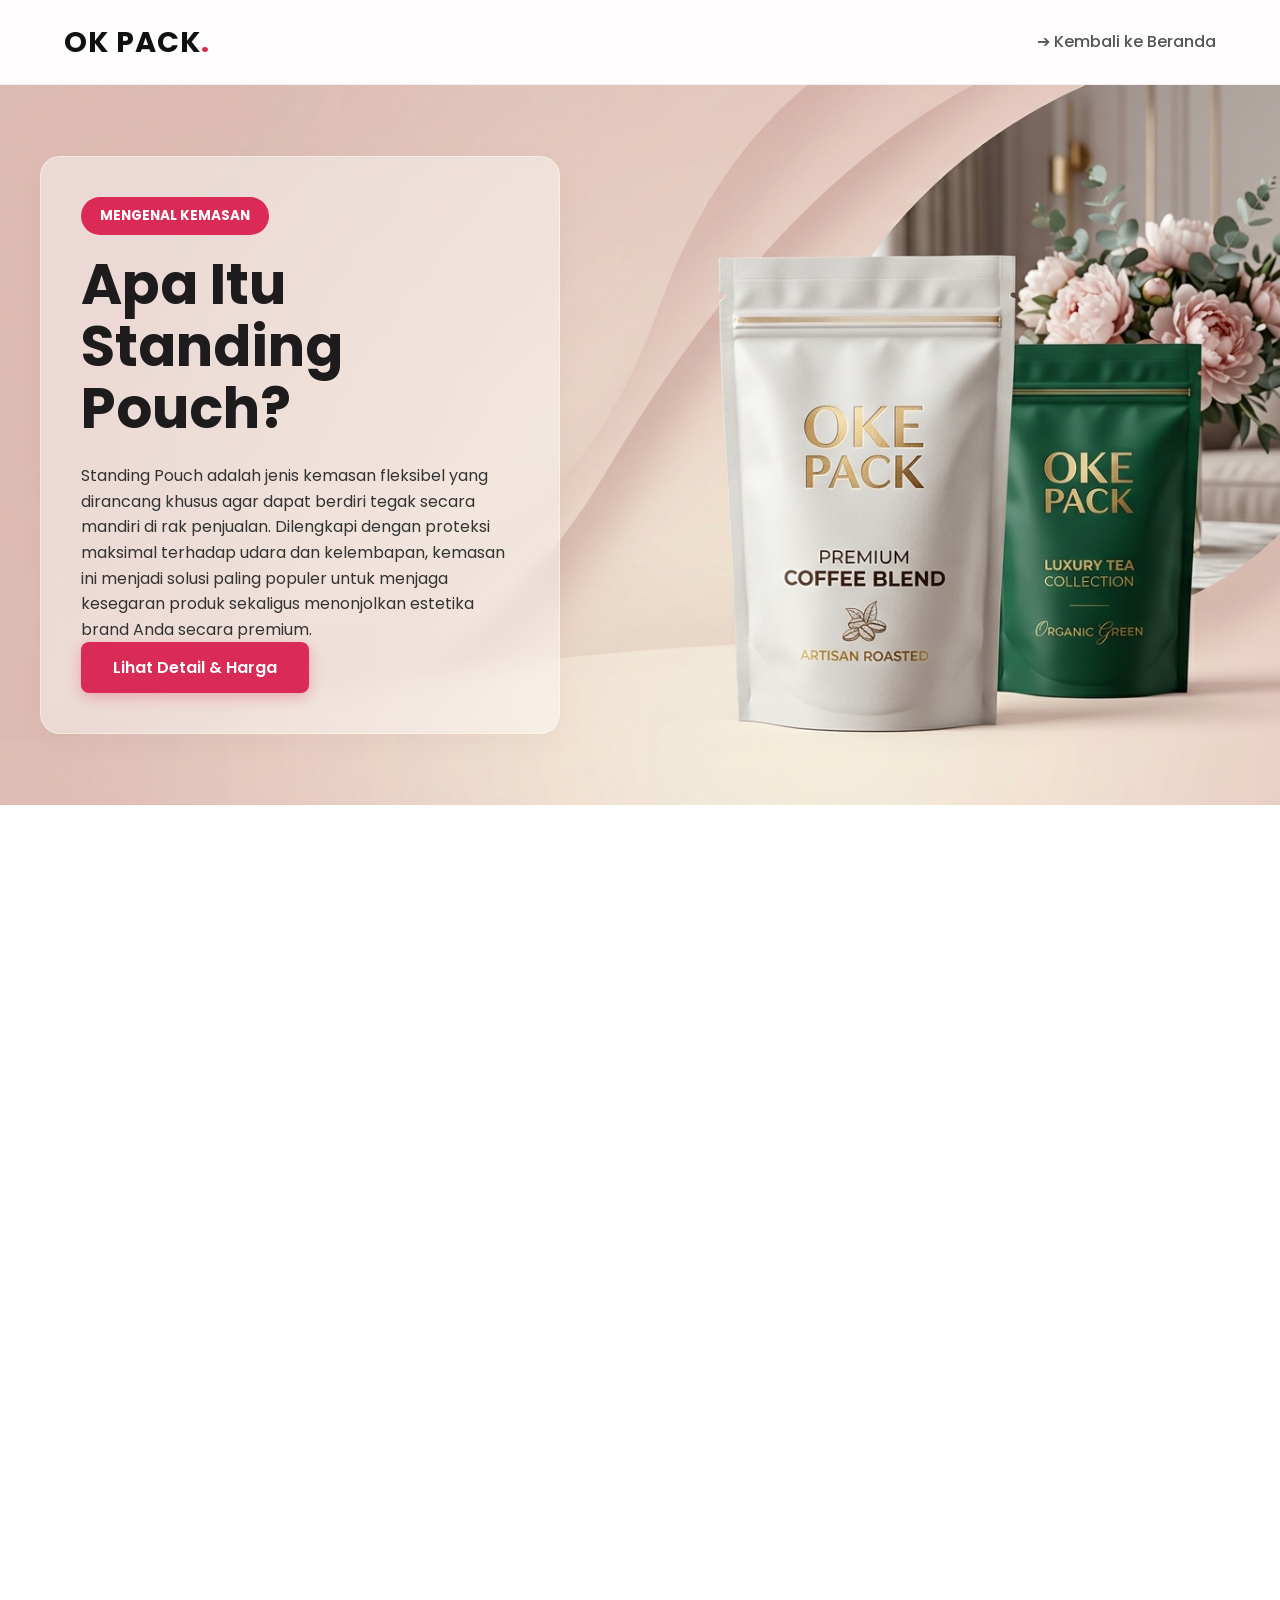
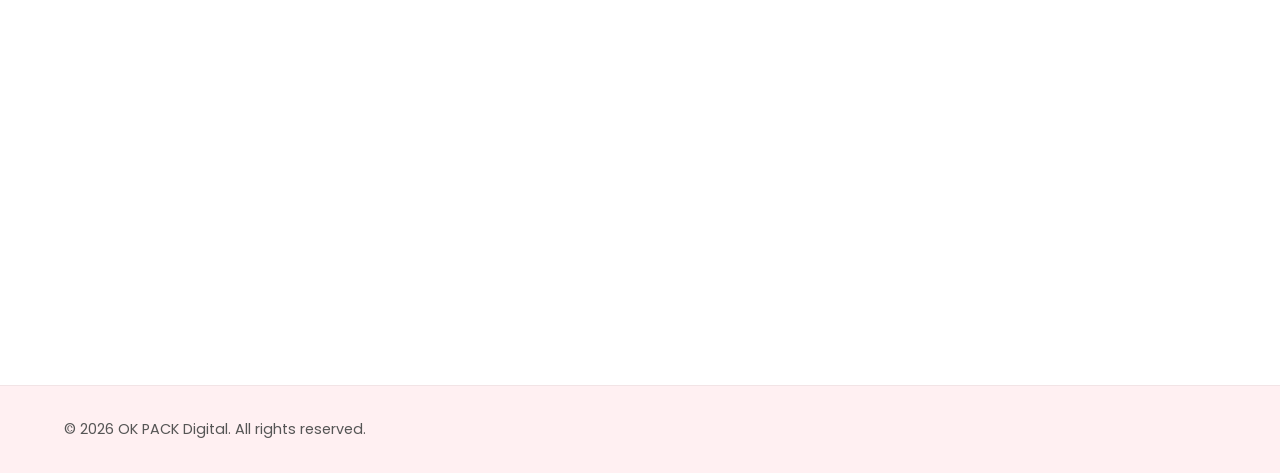
<file: standing-pouch.html>
<!DOCTYPE html>
<html lang="id">
<head>
    <meta charset="UTF-8">
    <meta name="viewport" content="width=device-width, initial-scale=1.0">
    <title>Best Seller: Standing Pouch OK PACK | Kemasan Premium</title>
    <link rel="preconnect" href="https://fonts.googleapis.com">
    <link rel="preconnect" href="https://fonts.gstatic.com" crossorigin>
    <link href="https://fonts.googleapis.com/css2?family=Poppins:wght@300;400;600;700&display=swap" rel="stylesheet">
    
    <link rel="stylesheet" href="style.css">
    <link rel="stylesheet" href="product-detail-standing-pouch.css">
</head>
<body class="best-seller-theme">
    <div id="loading-screen">
    <div class="loader-container">
        <div class="loader-spinner"></div>
        <p class="loader-text">OK PACK<span>.</span></p>
    </div>
</div>

    <header class="main-header">
        <div class="container nav-container">
            <a href="index.html" class="logo">OK PACK<span>.</span></a>
            <nav class="navbar">
                <ul class="nav-links">
                    <li><a href="index.html">➔ Kembali ke Beranda</a></li>
                </ul>
            </nav>
        </div>
    </header>

    <main>
        <section class="bs-hero-full">
            <div class="container bs-hero-full-container">
                <div class="bs-hero-full-content">
                    <span class="bs-badge">MENGENAL KEMASAN</span>
                    <h1 class="bs-hero-title">Apa Itu Standing Pouch?</h1>
                    <p class="bs-hero-desc">
        Standing Pouch adalah jenis kemasan fleksibel yang dirancang khusus agar dapat berdiri tegak secara mandiri di rak penjualan. Dilengkapi dengan proteksi maksimal terhadap udara dan kelembapan, kemasan ini menjadi solusi paling populer untuk menjaga kesegaran produk sekaligus menonjolkan estetika brand Anda secara premium.
    </p>
                    <a href="#bs-details" class="btn btn-primary">Lihat Detail & Harga</a>
                </div>
            </div>
        </section>

        <section id="bs-details" class="bs-details">
            <div class="container bs-details-grid">
                
                <div class="bs-details-gallery scroll-reveal">
                    <div class="bs-gallery-large">
                        <img src="images/standing pouch 1.png" alt="Detail Standing Pouch OKE PACK" class="bs-gallery-img">
                    </div>
                </div>

                <div class="bs-details-info scroll-reveal delay-1">
                    <h2 class="bs-details-title">Spesifikasi Standing Pouch</h2>
                    <p class="bs-details-desc">Kemasan Standing Pouch kami menggunakan teknologi cetak digital *full color* tanpa batasan warna. Bahan premium kami memastikan produk Anda aman, kedap udara, dan tampil memukau di rak penjualan.</p>
                    
                    <div class="specs-box">
                        <h3>Mengapa Menjadi Best Seller?</h3>
                        <table class="specs-table">
                            <tr>
                                <td><strong>MOQ Sangat Rendah</strong></td>
                                <td>Hanya 100 pcs (Sangat UMKM Friendly!)</td>
                            </tr>
                            <tr>
                                <td><strong>Pilihan Bahan Kuat</strong></td>
                                <td>Aluminium Foil, Metalize, Kombinasi Transparan</td>
                            </tr>
                            <tr>
                                <td><strong>Ketebalan Premium</strong></td>
                                <td>80–110 Micron (Kedap & Tahan Bocor)</td>
                            </tr>
                            <tr>
                                <td><strong>Fitur Eksklusif</strong></td>
                                <td>Zipper (Klip), Tear Notch (Sisi Sobek)</td>
                            </tr>
                        </table>
                    </div>
                </div>

                <div class="bs-cta-form scroll-reveal delay-2">
                    <h3>Tertarik Pesan Best Seller Ini?</h3>
                    <p>Mulai dari Rp 100,- / pcs. Hubungi kami untuk konsultasi desain gratis dan harga spesial untuk pesanan jumlah besar.</p>
                    <a href="https://wa.me/6285150632707?text=Halo%20OK%20PACK,%20saya%20tertarik%20order%20kemasan%20Standing%20Pouch%20Best%20Seller%20custom" class="btn btn-primary btn-cta" target="_blank">Pesan via WhatsApp</a>
                    <p class="cta-note">*Estimasi produksi 7-14 hari kerja</p>
                </div>

            </div>
        </section>

        <section class="bs-features">
            <div class="container bs-features-grid">
                
                <div class="bs-feat-card scroll-reveal">
                    <div class="bs-feat-icon">✦</div>
                    <h4>Cetak Full Color</h4>
                    <p>Tanpa batasan warna, desain sesuai keinginan.</p>
                </div>
                
                <div class="bs-feat-card scroll-reveal delay-1">
                    <div class="bs-feat-icon">⚡</div>
                    <h4>Produksi Cepat</h4>
                    <p>Estimasi 7-14 hari kerja setelah ACC desain.</p>
                </div>
                
                <div class="bs-feat-card scroll-reveal delay-2">
                    <div class="bs-feat-icon">✅</div>
                    <h4>Kualitas Terjamin</h4>
                    <p>Bahan premium food grade.</p>
                </div>
                
                <div class="bs-feat-card scroll-reveal delay-3">
                    <div class="bs-feat-icon">💬</div>
                    <h4>Konsultasi Gratis</h4>
                    <p>Tim desain siap membantu membuat desain.</p>
                </div>
                
            </div>
        </section>

    </main>

    <footer class="main-footer">
        <div class="container footer-container">
            <p>&copy; 2026 OK PACK Digital. All rights reserved.</p>
        </div>
    </footer >

    <script src="product-detail-standing-pouch.js"></script>
</body>
</html>
</file>
<file: style.css>
/* ==========================================================================
   1. CSS Reset & Global Layout Rules
   ========================================================================== */
*,
*::before,
*::after {
    box-sizing: border-box;
    margin: 0;
    padding: 0;
}

:root {
    /* ==========================================================================
       WARNA BARU: Background Pink-Red Lembut & Teks Kolom Kontras
       ========================================================================== */
    
    /* Background utama diubah menjadi Pink Semi-Merah yang Lembut (Soft) */
    --bg-color: #fff0f2;       
    
    /* Kotak (Card & Form) tetap Hitam/Gelap Elegan */
    --card-bg: #1e1b1c;        
    
    /* Tulisan utama di luar kotak (seperti judul "Layanan Kami") menjadi Hitam Pekat */
    --text-main: #111111;      
    
    /* Teks deskripsi di luar kotak */
    --text-muted: #555555;     
    
    /* Warna aksen utama: Merah semi Pink untuk Tombol atau Highlight */
    --primary: #d92b56;        
    
    /* Warna aksen kedua */
    --secondary: #fbcbc9;      
    
    --btn-hover: #f3f4f6;
    
    /* Typography & Transitions */
    --font-main: 'Poppins', sans-serif;
    --transition-smooth: all 0.3s ease;
}

html {
    scroll-behavior: smooth;
}

body {
    background-color: var(--bg-color);
    color: var(--text-main);
    font-family: var(--font-main);
    line-height: 1.6;
    overflow-x: hidden;
}

/* Reusable Container Utilities */
.container {
    width: 90%;
    max-width: 1200px;
    margin: 0 auto;
}

.text-gradient {
    background: linear-gradient(135deg, var(--primary), var(--secondary));
    -webkit-background-clip: text;
    -webkit-text-fill-color: transparent;
}

.section-header {
    text-align: center;
    margin-bottom: 3.5rem;
}

.section-header h2 {
    font-size: 2.5rem;
    font-weight: 700;
    margin-bottom: 0.5rem;
}

.section-header p {
    color: var(--text-muted);
    font-size: 1.1rem;
}
/* ==========================================================================
   ANIMATION LOADING SCREEN (PRELOADER)
   ========================================================================== */
#loading-screen {
    position: fixed;
    top: 0;
    left: 0;
    width: 100%;
    height: 100vh;
    background-color: #fff0f2; /* Mengikuti warna background utama pink lembutmu */
    display: flex;
    justify-content: center;
    align-items: center;
    z-index: 99999; /* Memastikan berada di lapisan paling atas melebihi apapun */
    transition: opacity 0.5s ease, visibility 0.5s ease;
}

.loader-container {
    text-align: center;
}

/* Animasi Spinner Berputar */
.loader-spinner {
    width: 50px;
    height: 50px;
    border: 4px solid rgba(217, 43, 86, 0.1);
    border-top: 4px solid #d92b56; /* Warna merah andalanmu */
    border-radius: 50%;
    margin: 0 auto 15px auto;
    animation: spinLoader 1s linear infinite;
}

/* Teks Loading Logo */
.loader-text {
    font-family: 'Poppins', sans-serif;
    font-size: 1.5rem;
    font-weight: 700;
    color: #111111;
    letter-spacing: 1px;
}

.loader-text span {
    color: #d92b56;
}

/* Mengunci scroll body saat loading aktif */
body.preloader-active {
    overflow: hidden;
}

@keyframes spinLoader {
    0% { transform: rotate(0deg); }
    100% { transform: rotate(360deg); }
}

/* ==========================================================================
   2. Components (Buttons)
   ========================================================================== */
.btn {
    display: inline-block;
    padding: 0.8rem 2rem;
    font-size: 1rem;
    font-weight: 600;
    text-decoration: none;
    border-radius: 8px;
    cursor: pointer;
    transition: var(--transition-smooth);
    border: none;
}

.btn-primary {
    background-color: var(--primary);
    color: #ffffff; /* DIUBAH KE PUTIH: Supaya tulisan tombol terbaca jelas di atas warna merah */
    box-shadow: 0 4px 14px rgba(217, 43, 86, 0.3);
}

.btn-primary:hover {
    background-color: #b81d43; /* Warna merah agak gelap sedikit saat kursor menempel */
    transform: translateY(-2px);
    box-shadow: 0 6px 20px rgba(217, 43, 86, 0.5);
}

.btn-submit {
    background: linear-gradient(135deg, var(--primary), var(--secondary));
    color: #ffffff; /* DIUBAH KE PUTIH: Biar serasi dengan skema warna form */
    width: 100%;
}

.btn-submit:hover {
    opacity: 0.9;
    transform: translateY(-1px);
}

/* ==========================================================================
   3. Navigation Header
   ========================================================================== */
.main-header {
    position: sticky;
    top: 0;
    left: 0;
    width: 100%;
    background-color: rgba(255, 255, 255, 0.8);
    backdrop-filter: blur(12px);
    -webkit-backdrop-filter: blur(12px);
    z-index: 1000;
    border-bottom: 1px solid rgba(0, 0, 0, 0.05);
}

.nav-container {
    display: flex;
    justify-content: space-between;
    align-items: center;
    padding: 1.2rem 0;
}

.logo {
    font-size: 1.8rem;
    font-weight: 700;
    color: var(--text-main);
    text-decoration: none;
    letter-spacing: 1px;
}

.logo span {
    color: var(--primary);
}

.nav-links {
    display: flex;
    list-style: none;
    gap: 2rem;
}

.nav-links a {
    color: var(--text-muted);
    text-decoration: none;
    font-weight: 500;
    font-size: 1rem;
    transition: var(--transition-smooth);
}

.nav-links a:hover,
.nav-links a.active {
    color: var(--primary);
}

/* ==========================================================================
   4. Hero Section dengan Background Slider Otomatis
   ========================================================================== */
.hero-section {
    position: relative; /* Wajib ada agar slider background rapi di dalam section */
    padding: 8rem 0 6rem 0; 
    min-height: 100vh; 
    display: flex;
    justify-content: center; 
    align-items: center;
    overflow: hidden;
}

/* Wadah utama untuk menampung semua gambar slider */
.hero-bg-slider {
    position: absolute;
    top: 0;
    left: 0;
    width: 100%;
    height: 100%;
    z-index: 1; /* Menempatkan gambar di lapisan bawah */
}

/* Mengatur sifat setiap slide gambar */
.hero-bg-slider .slide {
    position: absolute;
    top: 0;
    left: 0;
    width: 100%;
    height: 100%;
    background-size: cover;
    background-position: center;
    background-repeat: no-repeat;
    opacity: 0; /* Gambar bawaan disembunyikan dulu */
    transition: opacity 1s ease-in-out; /* Efek memudar halus selama 1 detik saat berganti */
}

/* Memunculkan gambar yang sedang aktif */
.hero-bg-slider .slide.active {
    opacity: 1;
}

/* Memastikan teks konten berada di atas lapisan gambar */
.hero-content {
    position: relative;
    z-index: 2; /* Menghindari teks tertutup gambar */
    max-width: 800px; 
    text-align: center; 
}

.hero-title {
    font-size: 4rem;
    font-weight: 700;
    line-height: 1.2;
    margin-bottom: 1.5rem;
    color: var(--text-main);
    text-shadow: 0 2px 10px rgba(255, 255, 255, 0.8), 0 0 20px rgba(255, 255, 255, 0.5);
}

.hero-subtitle {
    font-size: 1.25rem;
    color: var(--text-main); 
    margin-bottom: 2.5rem;
    font-weight: 600; 
    text-shadow: 0 2px 8px rgba(255, 255, 255, 0.9);
}

/* ==========================================================================
   5. Services Section (Grid Layout)
   ========================================================================== */
.services-section {
    padding: 6rem 0;
    background-color: rgba(255, 255, 255, 0.02);
}

.services-grid {
    display: grid;
    grid-template-columns: repeat(3, 1fr);
    gap: 2rem;
}

.service-card {
    background-color: var(--card-bg);
    padding: 2.5rem 2rem;
    border-radius: 12px;
    border: 1px solid rgba(255, 255, 255, 0.05);
    transition: var(--transition-smooth);
}

.service-card:hover {
    transform: translateY(-8px);
    border-color: var(--primary);
    box-shadow: 0 10px 30px rgba(217, 43, 86, 0.15);
}

.service-icon {
    font-size: 2rem;
    color: var(--secondary);
    margin-bottom: 1.2rem;
    display: inline-block;
}

.service-card h3 {
    font-size: 1.4rem;
    margin-bottom: 1rem;
    font-weight: 600;
    color: #ffffff; 
}

.service-card p {
    color: #e0e0e0; 
    font-size: 0.95rem;
}

/* ==========================================================================
   6. Contact Section
   ========================================================================== */
.contact-section {
    padding: 6rem 0;
}

.form-container {
    max-width: 600px;
}

.contact-form {
    background-color: var(--card-bg);
    padding: 2.5rem;
    border-radius: 12px;
    border: 1px solid rgba(255, 255, 255, 0.05);
}

.form-group {
    margin-bottom: 1.5rem;
}

.form-group label {
    display: block;
    font-size: 0.9rem;
    font-weight: 500;
    margin-bottom: 0.5rem;
    color: #ffffff;
}

.form-group input,
.form-group textarea {
    width: 100%;
    padding: 0.85rem 1rem;
    background-color: #2d2a2b; 
    border: 1px solid rgba(217, 43, 86, 0.2);
    border-radius: 6px;
    color: #ffffff; 
    font-family: var(--font-main);
    font-size: 0.95rem;
    transition: var(--transition-smooth);
}

.form-group input:focus,
.form-group textarea:focus {
    outline: none;
    border-color: var(--primary);
    box-shadow: 0 0 0 3px rgba(217, 43, 86, 0.2);
}

/* ==========================================================================
   7. Footer
   ========================================================================== */
.main-footer {
    padding: 2rem 0;
    border-top: 1px solid rgba(0, 0, 0, 0.05);
    background-color: var(--bg-color);
}

.footer-container {
    display: flex;
    justify-content: space-between;
    align-items: center;
    color: var(--text-muted);
    font-size: 0.9rem;
}

.social-links {
    display: flex;
    gap: 1.5rem;
}

.social-links a {
    color: var(--text-muted);
    text-decoration: none;
    transition: var(--transition-smooth);
}

.social-links a:hover {
    color: var(--primary);
}

/* ==========================================================================
   8. Media Queries (Mobile Responsiveness)
   ========================================================================== */
@media screen and (max-width: 992px) {
    .services-grid {
        grid-template-columns: repeat(2, 1fr);
    }
}

@media screen and (max-width: 768px) {
    .hero-section {
        background-position: center bottom; /* Di HP gambar turun ke bawah teks */
        background-size: 70%;
        padding-bottom: 25rem; 
    }

    .hero-content {
        text-align: center;
        margin: 0 auto;
    }

    .hero-title {
        font-size: 2.8rem;
    }
    
    .hero-subtitle {
        font-size: 1.1rem;
    }
    
    .services-grid {
        grid-template-columns: 1fr; 
    }
    
    .nav-container,
    .footer-container {
        flex-direction: column;
        gap: 1.5rem;
        text-align: center;
    }
    
    .contact-form {
        padding: 1.5rem;
    }
}

/* ==========================================================================
   9. Tombol WhatsApp Melayang dengan Gradasi Kapsul (Pojok Kanan Bawah)
   ========================================================================== */
.wa-floating {
    position: fixed;
    bottom: 24px;
    right: 24px; /* JAWABAN: Diubah ke right agar pindah ke pojok kanan bawah */
    background: linear-gradient(135deg, #4ade80, #22c55e); 
    color: #ffffff;
    text-decoration: none;
    padding: 12px 28px; 
    border-radius: 50px; 
    display: flex;
    align-items: center;
    gap: 12px;
    font-family: var(--font-main);
    font-weight: 600;
    font-size: 1rem;
    letter-spacing: 0.5px;
    box-shadow: 0 8px 20px rgba(34, 197, 94, 0.3); 
    z-index: 9999;
    transition: var(--transition-smooth);
}

.wa-floating:hover {
    transform: translateY(-4px); 
    box-shadow: 0 12px 24px rgba(34, 197, 94, 0.45);
    filter: brightness(1.05); 
}

.wa-icon {
    width: 24px;
    height: 24px;
}

@media screen and (max-width: 480px) {
    .wa-floating {
        padding: 14px; 
    }
    .wa-floating span {
        display: none; 
    }
}
/* ==========================================================================
   10. Animasi Interaktif Muncul Saat Di-scroll (JavaScript-Driven)
   ========================================================================== */

/* Kondisi awal sebelum elemen terlihat (Disembunyikan & digeser ke bawah sedikit) */
.hidden-scroll {
    opacity: 0;
    transform: translateY(40px);
    transition: opacity 0.8s ease-out, transform 0.8s ease-out;
}

/* Kondisi setelah elemen terintip oleh JavaScript (Muncul halus ke posisi asli) */
.show-scroll {
    opacity: 1;
    transform: translateY(0);
}


/* ==========================================================================
   11. Section FAQ Accordion (Interaktif)
   ========================================================================== */
.faq-section {
    padding: 6rem 0;
    background-color: rgba(255, 255, 255, 0.02); /* Mengikuti tone background transparan services */
}

.faq-container {
    max-width: 800px;
    margin: 40px auto 0 auto;
    display: flex;
    flex-direction: column;
    gap: 15px;
}

.faq-item {
    background-color: var(--card-bg); /* Menggunakan variabel hitam elegan kamu */
    border: 1px solid rgba(255, 255, 255, 0.05);
    border-radius: 12px;
    overflow: hidden;
    transition: var(--transition-smooth);
}

.faq-item:hover {
    border-color: var(--primary); /* Highlight warna merah semi pink kamu saat di-hover */
}

.faq-question {
    width: 100%;
    padding: 20px;
    background: none;
    border: none;
    color: #ffffff; /* Putih terang agar kontras dengan card hitam */
    font-family: var(--font-main);
    font-size: 1.05rem;
    font-weight: 600;
    text-align: left;
    display: flex;
    justify-content: space-between;
    align-items: center;
    cursor: pointer;
}

.faq-icon {
    font-size: 20px;
    color: var(--primary); /* Menggunakan warna primer kamu */
    transition: transform 0.3s ease;
}

.faq-answer {
    max-height: 0; /* Kondisi awal tertutup rapat */
    overflow: hidden;
    transition: max-height 0.3s ease-out;
    background-color: rgba(0, 0, 0, 0.15); /* Lebih gelap sedikit untuk area jawaban */
}

.faq-answer p {
    padding: 0 20px 20px 20px;
    color: #e0e0e0; /* Warna teks isi box seperti card services */
    line-height: 1.6;
    font-size: 0.95rem;
}

/* Class aktif saat tombol diklik (Diatur lewat JavaScript) */
.faq-item.active .faq-answer {
    max-height: 200px; /* Membuka panel jawaban secara otomatis */
}

.faq-item.active .faq-icon {
    transform: rotate(45deg); /* Mengubah ikon + menjadi bentuk silang (x) */
    color: #ffffff;
}
/* ==========================================================================
   12. Form Interaktif & Efek Loading Spinner
   ========================================================================== */

/* Animasi Putar untuk Spinner */
@keyframes spin {
    0% { transform: rotate(0deg); }
    100% { transform: rotate(360deg); }
}

/* Modifikasi tombol saat status loading aktif */
.btn-submit.is-loading {
    pointer-events: none; /* Tombol tidak bisa diklik dobel saat loading */
    opacity: 0.8;
    display: flex;
    justify-content: center;
    align-items: center;
    gap: 10px;
}

/* Ikon Spinner Bulat */
.btn-submit.is-loading::after {
    content: "";
    width: 18px;
    height: 18px;
    border: 2px solid #ffffff;
    border-top: 2px solid transparent;
    border-radius: 50%;
    animation: spin 0.8s linear infinite;
}

/* Kotak Notifikasi Sukses / Gagal */
.form-status-message {
    margin-top: 15px;
    padding: 12px 15px;
    border-radius: 6px;
    font-size: 0.95rem;
    font-weight: 500;
    text-align: center;
    display: none; /* Sembunyikan bawaan, muncul lewat JS */
}

.form-status-message.success {
    display: block;
    background-color: rgba(74, 222, 128, 0.15);
    border: 1px solid #4ade80;
    color: #4ade80;
}

.form-status-message.error {
    display: block;
    background-color: rgba(217, 43, 86, 0.15);
    border: 1px solid var(--primary);
    color: var(--primary);
}
/* ==========================================================================
   13. Catalog Section (Grid Layout Tipe Kemasan OKE PACK)
   ========================================================================== */
.catalog-section {
    padding: 6rem 0 3rem 0;
    background-color: var(--bg-color); /* Memakai latar pink lembut bawaanmu */
}

.catalog-grid {
    display: grid;
    grid-template-columns: repeat(2, 1fr); /* Membagi jadi 2 kolom sejajar */
    gap: 2.5rem;
}

.catalog-card {
    background-color: #ffffff; /* Putih bersih agar mockup produkmu kontras & stand out */
    border-radius: 16px;
    padding: 2rem;
    display: flex;
    align-items: center;
    gap: 2rem;
    box-shadow: 0 4px 20px rgba(0, 0, 0, 0.04);
    border: 1px solid rgba(0, 0, 0, 0.02);
    transition: var(--transition-smooth);
}

.catalog-card:hover {
    transform: translateY(-6px);
    box-shadow: 0 12px 30px rgba(217, 43, 86, 0.12); /* Shadow pink estetik saat di-hover */
}

.catalog-img-box {
    flex: 1;
    max-width: 140px; /* Batas lebar wadah gambar */
    display: flex;
    justify-content: center;
    align-items: center;
    overflow: hidden;
}

.catalog-img {
    width: 100%;
    height: auto;
    object-fit: contain;
    transition: transform 0.4s ease; /* Efek transisi halus untuk gambar */
}

/* INTERAKSI INTERAKTIF: Gambar kemasan nge-zoom sedikit saat kartu didekati kursor */
.catalog-card:hover .catalog-img {
    transform: scale(1.08);
}

.catalog-info {
    flex: 2;
    display: flex;
    flex-direction: column;
    gap: 0.8rem;
}

.catalog-info h3 {
    font-size: 1.5rem;
    font-weight: 700;
    color: #1e1b1c; /* Warna teks gelap elegan */
}

.catalog-info p {
    color: #555555;
    font-size: 0.95rem;
    line-height: 1.5;
}

/* Tombol Interaksi "Selengkapnya" */
.btn-catalog {
    align-self: flex-start;
    padding: 0.6rem 1.5rem;
    background-color: var(--primary); /* Merah semi pink andalanmu */
    color: #ffffff;
    text-decoration: none;
    font-size: 0.9rem;
    font-weight: 600;
    border-radius: 50px; /* Bentuk kapsul melingkar */
    transition: var(--transition-smooth);
}

.btn-catalog:hover {
    background-color: #1e1b1c; /* Berubah hitam elegan saat di-hover */
    transform: translateX(4px); /* Efek bergeser sedikit ke kanan */
}

/* ==========================================================================
   14. Penyesuaian Responsif Layangan HP untuk Katalog
   ========================================================================== */
@media screen and (max-width: 768px) {
    .catalog-grid {
        grid-template-columns: 1fr; /* Di HP berubah otomatis jadi 1 kolom berderet ke bawah */
        gap: 1.5rem;
    }
    
    .catalog-card {
        flex-direction: column; /* Gambar pindah ke atas teks kalau di HP */
        text-align: center;
        padding: 1.5rem;
        gap: 1.2rem;
    }
    
    .catalog-img-box {
        max-width: 120px;
    }
    
    .btn-catalog {
        align-self: center; /* Tombol pindah ke tengah di layar HP */
    }
}
</file>
<file: OK PACK/style.css>
/* ==========================================================================
   1. CSS Reset & Global Layout Rules
   ========================================================================== */
*,
*::before,
*::after {
    box-sizing: border-box;
    margin: 0;
    padding: 0;
}

:root {
    /* ==========================================================================
       WARNA BARU: Background Pink-Red Lembut & Teks Kolom Kontras
       ========================================================================== */
    
    /* Background utama diubah menjadi Pink Semi-Merah yang Lembut (Soft) */
    --bg-color: #fff0f2;       
    
    /* Kotak (Card & Form) tetap Hitam/Gelap Elegan */
    --card-bg: #1e1b1c;        
    
    /* Tulisan utama di luar kotak (seperti judul "Layanan Kami") menjadi Hitam Pekat */
    --text-main: #111111;      
    
    /* Teks deskripsi di luar kotak */
    --text-muted: #555555;     
    
    /* Warna aksen utama: Merah semi Pink untuk Tombol atau Highlight */
    --primary: #d92b56;        
    
    /* Warna aksen kedua */
    --secondary: #fbcbc9;      
    
    --btn-hover: #f3f4f6;
    
    /* Typography & Transitions */
    --font-main: 'Poppins', sans-serif;
    --transition-smooth: all 0.3s ease;
}

html {
    scroll-behavior: smooth;
}

body {
    background-color: var(--bg-color);
    color: var(--text-main);
    font-family: var(--font-main);
    line-height: 1.6;
    overflow-x: hidden;
}

/* Reusable Container Utilities */
.container {
    width: 90%;
    max-width: 1200px;
    margin: 0 auto;
}

.text-gradient {
    background: linear-gradient(135deg, var(--primary), var(--secondary));
    -webkit-background-clip: text;
    -webkit-text-fill-color: transparent;
}

.section-header {
    text-align: center;
    margin-bottom: 3.5rem;
}

.section-header h2 {
    font-size: 2.5rem;
    font-weight: 700;
    margin-bottom: 0.5rem;
}

.section-header p {
    color: var(--text-muted);
    font-size: 1.1rem;
}

/* ==========================================================================
   2. Components (Buttons)
   ========================================================================== */
.btn {
    display: inline-block;
    padding: 0.8rem 2rem;
    font-size: 1rem;
    font-weight: 600;
    text-decoration: none;
    border-radius: 8px;
    cursor: pointer;
    transition: var(--transition-smooth);
    border: none;
}

.btn-primary {
    background-color: var(--primary);
    color: #ffffff; /* DIUBAH KE PUTIH: Supaya tulisan tombol terbaca jelas di atas warna merah */
    box-shadow: 0 4px 14px rgba(217, 43, 86, 0.3);
}

.btn-primary:hover {
    background-color: #b81d43; /* Warna merah agak gelap sedikit saat kursor menempel */
    transform: translateY(-2px);
    box-shadow: 0 6px 20px rgba(217, 43, 86, 0.5);
}

.btn-submit {
    background: linear-gradient(135deg, var(--primary), var(--secondary));
    color: #ffffff; /* DIUBAH KE PUTIH: Biar serasi dengan skema warna form */
    width: 100%;
}

.btn-submit:hover {
    opacity: 0.9;
    transform: translateY(-1px);
}

/* ==========================================================================
   3. Navigation Header
   ========================================================================== */
.main-header {
    position: sticky;
    top: 0;
    left: 0;
    width: 100%;
    background-color: rgba(255, 255, 255, 0.8);
    backdrop-filter: blur(12px);
    -webkit-backdrop-filter: blur(12px);
    z-index: 1000;
    border-bottom: 1px solid rgba(0, 0, 0, 0.05);
}

.nav-container {
    display: flex;
    justify-content: space-between;
    align-items: center;
    padding: 1.2rem 0;
}

.logo {
    font-size: 1.8rem;
    font-weight: 700;
    color: var(--text-main);
    text-decoration: none;
    letter-spacing: 1px;
}

.logo span {
    color: var(--primary);
}

.nav-links {
    display: flex;
    list-style: none;
    gap: 2rem;
}

.nav-links a {
    color: var(--text-muted);
    text-decoration: none;
    font-weight: 500;
    font-size: 1rem;
    transition: var(--transition-smooth);
}

.nav-links a:hover,
.nav-links a.active {
    color: var(--primary);
}

/* ==========================================================================
   4. Hero Section dengan Background Slider Otomatis
   ========================================================================== */
.hero-section {
    position: relative; /* Wajib ada agar slider background rapi di dalam section */
    padding: 8rem 0 6rem 0; 
    min-height: 100vh; 
    display: flex;
    justify-content: center; 
    align-items: center;
    overflow: hidden;
}

/* Wadah utama untuk menampung semua gambar slider */
.hero-bg-slider {
    position: absolute;
    top: 0;
    left: 0;
    width: 100%;
    height: 100%;
    z-index: 1; /* Menempatkan gambar di lapisan bawah */
}

/* Mengatur sifat setiap slide gambar */
.hero-bg-slider .slide {
    position: absolute;
    top: 0;
    left: 0;
    width: 100%;
    height: 100%;
    background-size: cover;
    background-position: center;
    background-repeat: no-repeat;
    opacity: 0; /* Gambar bawaan disembunyikan dulu */
    transition: opacity 1s ease-in-out; /* Efek memudar halus selama 1 detik saat berganti */
}

/* Memunculkan gambar yang sedang aktif */
.hero-bg-slider .slide.active {
    opacity: 1;
}

/* Memastikan teks konten berada di atas lapisan gambar */
.hero-content {
    position: relative;
    z-index: 2; /* Menghindari teks tertutup gambar */
    max-width: 800px; 
    text-align: center; 
}

.hero-title {
    font-size: 4rem;
    font-weight: 700;
    line-height: 1.2;
    margin-bottom: 1.5rem;
    color: var(--text-main);
    text-shadow: 0 2px 10px rgba(255, 255, 255, 0.8), 0 0 20px rgba(255, 255, 255, 0.5);
}

.hero-subtitle {
    font-size: 1.25rem;
    color: var(--text-main); 
    margin-bottom: 2.5rem;
    font-weight: 600; 
    text-shadow: 0 2px 8px rgba(255, 255, 255, 0.9);
}

/* ==========================================================================
   5. Services Section (Grid Layout)
   ========================================================================== */
.services-section {
    padding: 6rem 0;
    background-color: rgba(255, 255, 255, 0.02);
}

.services-grid {
    display: grid;
    grid-template-columns: repeat(3, 1fr);
    gap: 2rem;
}

.service-card {
    background-color: var(--card-bg);
    padding: 2.5rem 2rem;
    border-radius: 12px;
    border: 1px solid rgba(255, 255, 255, 0.05);
    transition: var(--transition-smooth);
}

.service-card:hover {
    transform: translateY(-8px);
    border-color: var(--primary);
    box-shadow: 0 10px 30px rgba(217, 43, 86, 0.15);
}

.service-icon {
    font-size: 2rem;
    color: var(--secondary);
    margin-bottom: 1.2rem;
    display: inline-block;
}

.service-card h3 {
    font-size: 1.4rem;
    margin-bottom: 1rem;
    font-weight: 600;
    color: #ffffff; 
}

.service-card p {
    color: #e0e0e0; 
    font-size: 0.95rem;
}

/* ==========================================================================
   6. Contact Section
   ========================================================================== */
.contact-section {
    padding: 6rem 0;
}

.form-container {
    max-width: 600px;
}

.contact-form {
    background-color: var(--card-bg);
    padding: 2.5rem;
    border-radius: 12px;
    border: 1px solid rgba(255, 255, 255, 0.05);
}

.form-group {
    margin-bottom: 1.5rem;
}

.form-group label {
    display: block;
    font-size: 0.9rem;
    font-weight: 500;
    margin-bottom: 0.5rem;
    color: #ffffff;
}

.form-group input,
.form-group textarea {
    width: 100%;
    padding: 0.85rem 1rem;
    background-color: #2d2a2b; 
    border: 1px solid rgba(217, 43, 86, 0.2);
    border-radius: 6px;
    color: #ffffff; 
    font-family: var(--font-main);
    font-size: 0.95rem;
    transition: var(--transition-smooth);
}

.form-group input:focus,
.form-group textarea:focus {
    outline: none;
    border-color: var(--primary);
    box-shadow: 0 0 0 3px rgba(217, 43, 86, 0.2);
}

/* ==========================================================================
   7. Footer
   ========================================================================== */
.main-footer {
    padding: 2rem 0;
    border-top: 1px solid rgba(0, 0, 0, 0.05);
    background-color: var(--bg-color);
}

.footer-container {
    display: flex;
    justify-content: space-between;
    align-items: center;
    color: var(--text-muted);
    font-size: 0.9rem;
}

.social-links {
    display: flex;
    gap: 1.5rem;
}

.social-links a {
    color: var(--text-muted);
    text-decoration: none;
    transition: var(--transition-smooth);
}

.social-links a:hover {
    color: var(--primary);
}

/* ==========================================================================
   8. Media Queries (Mobile Responsiveness)
   ========================================================================== */
@media screen and (max-width: 992px) {
    .services-grid {
        grid-template-columns: repeat(2, 1fr);
    }
}

@media screen and (max-width: 768px) {
    .hero-section {
        background-position: center bottom; /* Di HP gambar turun ke bawah teks */
        background-size: 70%;
        padding-bottom: 25rem; 
    }

    .hero-content {
        text-align: center;
        margin: 0 auto;
    }

    .hero-title {
        font-size: 2.8rem;
    }
    
    .hero-subtitle {
        font-size: 1.1rem;
    }
    
    .services-grid {
        grid-template-columns: 1fr; 
    }
    
    .nav-container,
    .footer-container {
        flex-direction: column;
        gap: 1.5rem;
        text-align: center;
    }
    
    .contact-form {
        padding: 1.5rem;
    }
}

/* ==========================================================================
   9. Tombol WhatsApp Melayang dengan Gradasi Kapsul (Pojok Kanan Bawah)
   ========================================================================== */
.wa-floating {
    position: fixed;
    bottom: 24px;
    right: 24px; /* JAWABAN: Diubah ke right agar pindah ke pojok kanan bawah */
    background: linear-gradient(135deg, #4ade80, #22c55e); 
    color: #ffffff;
    text-decoration: none;
    padding: 12px 28px; 
    border-radius: 50px; 
    display: flex;
    align-items: center;
    gap: 12px;
    font-family: var(--font-main);
    font-weight: 600;
    font-size: 1rem;
    letter-spacing: 0.5px;
    box-shadow: 0 8px 20px rgba(34, 197, 94, 0.3); 
    z-index: 9999;
    transition: var(--transition-smooth);
}

.wa-floating:hover {
    transform: translateY(-4px); 
    box-shadow: 0 12px 24px rgba(34, 197, 94, 0.45);
    filter: brightness(1.05); 
}

.wa-icon {
    width: 24px;
    height: 24px;
}

@media screen and (max-width: 480px) {
    .wa-floating {
        padding: 14px; 
    }
    .wa-floating span {
        display: none; 
    }
}
</file>
<file: product-detail-gusset.css>
/* ==========================================================================
   CSS SPESIFIK: LAYOUT BEST SELLER STANDING POUCH (FULL BACKGROUND BANNER)
   ========================================================================== */

/* Tema Dasar: Menggunakan warna dasar website OK PACK */
body.best-seller-theme {
    background-color: var(--bg-color); /* Warna pink lembut website */
    color: #333333; /* Warna teks gelap utama agar terbaca jelas */
}

/* ==========================================================================
   1. HERO SECTION: BACKGROUND SATU LAYAR PENH (Persis ala index.html)
   ========================================================================== */
.bs-hero-full {
    height: 80vh; /* Mengambil 80% tinggi layar agar megah dan pas */
    min-height: 550px;
    position: relative;
    overflow: hidden;
    
    /* Memasang gambar standing pouch kamu sebagai background utama */
    background-image: url('images/background gusset 1.png');
    background-size: cover;       /* Gambar otomatis memenuhi layar tanpa gepeng */
    background-position: center;   /* Fokus gambar tepat di tengah */
    background-repeat: no-repeat;
    
    display: flex;
    align-items: center; /* Teks otomatis berada di tengah secara vertikal */
}

.bs-hero-full-container {
    width: 100%;
}

/* Mengatur posisi kotak teks melayang di sebelah kiri agar tidak menutupi produk di kanan */
.bs-hero-full-content {
    max-width: 520px;
    position: relative;
    z-index: 20;
    padding: 2.5rem;
    background-color: rgba(255, 255, 255, 0.45); /* Efek kaca transparan putih tipis */
    backdrop-filter: blur(10px); /* Nge-blur background di balik teks agar teks tajam dibaca */
    border-radius: 20px;
    border: 1px solid rgba(255, 255, 255, 0.4);
    box-shadow: 0 10px 30px rgba(0, 0, 0, 0.03);
}

/* Tekstur dekoratif halus */
.bs-overlay-pattern {
    position: absolute;
    top: 0; left: 0; width: 100%; height: 100%;
    background-image: url('[data-uri]');
    opacity: 0.3;
    z-index: 5;
    pointer-events: none;
}

/* Elemen Teks di Dalam Hero */
.bs-badge {
    display: inline-block;
    padding: 0.5rem 1.2rem;
    background-color: var(--primary); /* Merah semi pink OK PACK */
    color: #ffffff;
    border-radius: 50px;
    font-size: 0.85rem;
    font-weight: 700;
    text-transform: uppercase;
    margin-bottom: 1.2rem;
}

.bs-hero-title {
    font-size: 3.5rem;
    font-weight: 700;
    color: #1e1b1c; /* Warna gelap elegan OK PACK */
    line-height: 1.1;
    margin-bottom: 1.5rem;
}

.bs-hero-subtitle {
    color: #222222; /* Gelap proporsional agar kontras dengan background pink/putih */
    font-size: 1.05rem;
    line-height: 1.6;
    margin-bottom: 2rem;
}


/* ==========================================================================
   2. DETAIL SECTION: GRID INFO & FORM CTA (3 KOLOM)
   ========================================================================== */
.bs-details {
    padding: 6rem 0;
    background-color: #ffffff; /* Latar putih cerah agar tabel bersih dan kontras */
}

.bs-details-grid {
    display: grid;
    grid-template-columns: 1fr 1.5fr 1fr;
    gap: 3rem;
    align-items: flex-start;
}

/* Kolom 1: Galeri Mini */
.bs-details-gallery {
    display: flex;
    justify-content: center;
}

.bs-gallery-large {
    background-color: #ffffff;
    border-radius: 20px;
    padding: 2rem;
    border: 1px solid rgba(0,0,0,0.02);
}

.bs-gallery-img {
    width: 100%;
    max-width: 200px;
    height: auto;
    object-fit: contain;
}

/* Kolom 2: Info & Tabel Spesifikasi */
.bs-details-info {
    color: #1e1b1c;
}

.bs-details-title {
    font-size: 2.2rem;
    font-weight: 700;
    margin-bottom: 1rem;
}

.bs-details-desc {
    color: #444444; /* Abu-abu gelap nyaman dibaca */
    line-height: 1.7;
    margin-bottom: 2rem;
}

.specs-box h3 {
    font-size: 1.2rem;
    margin-bottom: 1rem;
}

.specs-table {
    width: 100%;
    border-collapse: collapse;
}

.specs-table td {
    padding: 1rem 0;
    border-bottom: 1px solid rgba(0, 0, 0, 0.1); /* Garis pembatas tipis gelap */
    color: #333333;
    font-size: 0.95rem;
}

.specs-table td:first-child {
    width: 40%;
    color: #666666; /* Judul spesifikasi warna abu medium */
}

/* Kolom 3: CTA Form Melayang */
.bs-cta-form {
    background-color: var(--bg-color); /* Berwarna aksen pink estetik */
    padding: 2rem;
    border-radius: 16px;
    border: 1px solid rgba(0,0,0,0.02);
}

.bs-cta-form h3 {
    font-size: 1.4rem;
    font-weight: 700;
    color: var(--primary);
    margin-bottom: 1rem;
}

.bs-cta-form p {
    color: #444444;
    font-size: 0.95rem;
    line-height: 1.6;
    margin-bottom: 1.5rem;
}

.btn-cta {
    width: 100%;
    text-align: center;
    padding: 1rem;
}

.cta-note {
    font-size: 0.8rem;
    color: #888888;
    margin-top: 1rem;
    text-align: center;
}


/* ==========================================================================
   3. FEATURES SECTION: BARISAN ICON KEUNGGULAN
   ========================================================================== */
.bs-features {
    padding: 4rem 0 6rem 0;
    background-color: #ffffff;
}

.bs-features-grid {
    display: grid;
    grid-template-columns: repeat(4, 1fr);
    gap: 2rem;
}

.bs-feat-card {
    text-align: center;
    padding: 1.5rem;
    border-radius: 12px;
    background-color: var(--bg-color); /* Card sewarna dengan background web */
    border: 1px solid rgba(0,0,0,0.02);
}

.bs-feat-icon {
    font-size: 2.5rem;
    color: var(--primary);
    margin-bottom: 1rem;
}

.bs-feat-card h4 {
    font-size: 1.1rem;
    color: #1e1b1c;
    margin-bottom: 0.5rem;
}

.bs-feat-card p {
    font-size: 0.9rem;
    color: #555555;
    line-height: 1.5;
}


/* ==========================================================================
   4. RESPONSIF MEDIA QUERIES (HP & TABLET)
   ========================================================================== */
@media screen and (max-width: 992px) {
    .bs-hero-full {
        height: auto;
        padding: 10rem 0 5rem 0;
        background-position: 75% center; /* Geser background ke kanan di tablet agar produk kelihatan */
    }
    .bs-hero-full-content {
        margin: 0 auto;
        text-align: center;
    }
    .bs-details-grid {
        grid-template-columns: 1fr; /* Menjadi satu kolom memanjang ke bawah */
        gap: 2.5rem;
    }
    .bs-gallery-large {
        max-width: 150px;
        margin: 0 auto;
    }
    .bs-cta-form {
        text-align: center;
    }
    .bs-features-grid {
        grid-template-columns: 1fr 1fr; /* Grid icon jadi 2 kolom di tablet */
        gap: 1.5rem;
    }
}

@media screen and (max-width: 576px) {
    .bs-hero-full {
        background-position: 80% center; /* Geser background lebih ke kanan lagi di layar HP kecil */
    }
    .bs-hero-title {
        font-size: 2.4rem;
    }
    .bs-details-title {
        font-size: 1.8rem;
    }
    .bs-features-grid {
        grid-template-columns: 1fr; /* Grid icon jadi satu baris lurus di HP */
        gap: 1.2rem;
    }
}
/* ==========================================================================
   CSS TAMBAHAN: ANIMASI SCROLL (FADE IN UP)
   ========================================================================== */

/* 1. Kondisi Awal: Elemen disembunyikan, agak turun ke bawah, dan transparan */
.scroll-reveal {
    opacity: 0;
    transform: translateY(40px);
    transition: opacity 0.8s cubic-bezier(0.25, 1, 0.5, 1), 
                transform 0.8s cubic-bezier(0.25, 1, 0.5, 1);
}

/* 2. Kondisi Akhir: Elemen muncul sempurna saat di-scroll */
.scroll-reveal.appeared {
    opacity: 1;
    transform: translateY(0);
}

/* Opsional: Efek delay/antrean biar elemen kiri-kanan muncul bergantian */
.delay-1 { transition-delay: 0.15s; }
.delay-2 { transition-delay: 0.3s; }
.delay-3 { transition-delay: 0.45s; }
</file>
<file: product-detail-sachet-bag-u.css>
/* ==========================================================================
   CSS SPESIFIK: LAYOUT BEST SELLER STANDING POUCH (FULL BACKGROUND BANNER)
   ========================================================================== */

/* Tema Dasar: Menggunakan warna dasar website OK PACK */
body.best-seller-theme {
    background-color: var(--bg-color); /* Warna pink lembut website */
    color: #333333; /* Warna teks gelap utama agar terbaca jelas */
}

/* ==========================================================================
   1. HERO SECTION: BACKGROUND SATU LAYAR PENH (Persis ala index.html)
   ========================================================================== */
.bs-hero-full {
    height: 80vh; /* Mengambil 80% tinggi layar agar megah dan pas */
    min-height: 550px;
    position: relative;
    overflow: hidden;
    
    /* Memasang gambar standing pouch kamu sebagai background utama */
    background-image: url('images/background sachet bag-u 1.png');
    background-size: cover;       /* Gambar otomatis memenuhi layar tanpa gepeng */
    background-position: center;   /* Fokus gambar tepat di tengah */
    background-repeat: no-repeat;
    
    display: flex;
    align-items: center; /* Teks otomatis berada di tengah secara vertikal */
}

.bs-hero-full-container {
    width: 100%;
}

/* Mengatur posisi kotak teks melayang di sebelah kiri agar tidak menutupi produk di kanan */
.bs-hero-full-content {
    max-width: 520px;
    position: relative;
    z-index: 20;
    padding: 2.5rem;
    background-color: rgba(255, 255, 255, 0.45); /* Efek kaca transparan putih tipis */
    backdrop-filter: blur(10px); /* Nge-blur background di balik teks agar teks tajam dibaca */
    border-radius: 20px;
    border: 1px solid rgba(255, 255, 255, 0.4);
    box-shadow: 0 10px 30px rgba(0, 0, 0, 0.03);
}

/* Tekstur dekoratif halus */
.bs-overlay-pattern {
    position: absolute;
    top: 0; left: 0; width: 100%; height: 100%;
    background-image: url('[data-uri]');
    opacity: 0.3;
    z-index: 5;
    pointer-events: none;
}

/* Elemen Teks di Dalam Hero */
.bs-badge {
    display: inline-block;
    padding: 0.5rem 1.2rem;
    background-color: var(--primary); /* Merah semi pink OK PACK */
    color: #ffffff;
    border-radius: 50px;
    font-size: 0.85rem;
    font-weight: 700;
    text-transform: uppercase;
    margin-bottom: 1.2rem;
}

.bs-hero-title {
    font-size: 3.5rem;
    font-weight: 700;
    color: #1e1b1c; /* Warna gelap elegan OK PACK */
    line-height: 1.1;
    margin-bottom: 1.5rem;
}

.bs-hero-subtitle {
    color: #222222; /* Gelap proporsional agar kontras dengan background pink/putih */
    font-size: 1.05rem;
    line-height: 1.6;
    margin-bottom: 2rem;
}


/* ==========================================================================
   2. DETAIL SECTION: GRID INFO & FORM CTA (3 KOLOM)
   ========================================================================== */
.bs-details {
    padding: 6rem 0;
    background-color: #ffffff; /* Latar putih cerah agar tabel bersih dan kontras */
}

.bs-details-grid {
    display: grid;
    grid-template-columns: 1fr 1.5fr 1fr;
    gap: 3rem;
    align-items: flex-start;
}

/* Kolom 1: Galeri Mini */
.bs-details-gallery {
    display: flex;
    justify-content: center;
}

.bs-gallery-large {
    background-color: #ffffff;
    border-radius: 20px;
    padding: 2rem;
    border: 1px solid rgba(0,0,0,0.02);
}

.bs-gallery-img {
    width: 100%;
    max-width: 200px;
    height: auto;
    object-fit: contain;
}

/* Kolom 2: Info & Tabel Spesifikasi */
.bs-details-info {
    color: #1e1b1c;
}

.bs-details-title {
    font-size: 2.2rem;
    font-weight: 700;
    margin-bottom: 1rem;
}

.bs-details-desc {
    color: #444444; /* Abu-abu gelap nyaman dibaca */
    line-height: 1.7;
    margin-bottom: 2rem;
}

.specs-box h3 {
    font-size: 1.2rem;
    margin-bottom: 1rem;
}

.specs-table {
    width: 100%;
    border-collapse: collapse;
}

.specs-table td {
    padding: 1rem 0;
    border-bottom: 1px solid rgba(0, 0, 0, 0.1); /* Garis pembatas tipis gelap */
    color: #333333;
    font-size: 0.95rem;
}

.specs-table td:first-child {
    width: 40%;
    color: #666666; /* Judul spesifikasi warna abu medium */
}

/* Kolom 3: CTA Form Melayang */
.bs-cta-form {
    background-color: var(--bg-color); /* Berwarna aksen pink estetik */
    padding: 2rem;
    border-radius: 16px;
    border: 1px solid rgba(0,0,0,0.02);
}

.bs-cta-form h3 {
    font-size: 1.4rem;
    font-weight: 700;
    color: var(--primary);
    margin-bottom: 1rem;
}

.bs-cta-form p {
    color: #444444;
    font-size: 0.95rem;
    line-height: 1.6;
    margin-bottom: 1.5rem;
}

.btn-cta {
    width: 100%;
    text-align: center;
    padding: 1rem;
}

.cta-note {
    font-size: 0.8rem;
    color: #888888;
    margin-top: 1rem;
    text-align: center;
}


/* ==========================================================================
   3. FEATURES SECTION: BARISAN ICON KEUNGGULAN
   ========================================================================== */
.bs-features {
    padding: 4rem 0 6rem 0;
    background-color: #ffffff;
}

.bs-features-grid {
    display: grid;
    grid-template-columns: repeat(4, 1fr);
    gap: 2rem;
}

.bs-feat-card {
    text-align: center;
    padding: 1.5rem;
    border-radius: 12px;
    background-color: var(--bg-color); /* Card sewarna dengan background web */
    border: 1px solid rgba(0,0,0,0.02);
}

.bs-feat-icon {
    font-size: 2.5rem;
    color: var(--primary);
    margin-bottom: 1rem;
}

.bs-feat-card h4 {
    font-size: 1.1rem;
    color: #1e1b1c;
    margin-bottom: 0.5rem;
}

.bs-feat-card p {
    font-size: 0.9rem;
    color: #555555;
    line-height: 1.5;
}


/* ==========================================================================
   4. RESPONSIF MEDIA QUERIES (HP & TABLET)
   ========================================================================== */
@media screen and (max-width: 992px) {
    .bs-hero-full {
        height: auto;
        padding: 10rem 0 5rem 0;
        background-position: 75% center; /* Geser background ke kanan di tablet agar produk kelihatan */
    }
    .bs-hero-full-content {
        margin: 0 auto;
        text-align: center;
    }
    .bs-details-grid {
        grid-template-columns: 1fr; /* Menjadi satu kolom memanjang ke bawah */
        gap: 2.5rem;
    }
    .bs-gallery-large {
        max-width: 150px;
        margin: 0 auto;
    }
    .bs-cta-form {
        text-align: center;
    }
    .bs-features-grid {
        grid-template-columns: 1fr 1fr; /* Grid icon jadi 2 kolom di tablet */
        gap: 1.5rem;
    }
}

@media screen and (max-width: 576px) {
    .bs-hero-full {
        background-position: 80% center; /* Geser background lebih ke kanan lagi di layar HP kecil */
    }
    .bs-hero-title {
        font-size: 2.4rem;
    }
    .bs-details-title {
        font-size: 1.8rem;
    }
    .bs-features-grid {
        grid-template-columns: 1fr; /* Grid icon jadi satu baris lurus di HP */
        gap: 1.2rem;
    }
}
/* ==========================================================================
   CSS TAMBAHAN: ANIMASI SCROLL (FADE IN UP)
   ========================================================================== */

/* 1. Kondisi Awal: Elemen disembunyikan, agak turun ke bawah, dan transparan */
.scroll-reveal {
    opacity: 0;
    transform: translateY(40px);
    transition: opacity 0.8s cubic-bezier(0.25, 1, 0.5, 1), 
                transform 0.8s cubic-bezier(0.25, 1, 0.5, 1);
}

/* 2. Kondisi Akhir: Elemen muncul sempurna saat di-scroll */
.scroll-reveal.appeared {
    opacity: 1;
    transform: translateY(0);
}

/* Opsional: Efek delay/antrean biar elemen kiri-kanan muncul bergantian */
.delay-1 { transition-delay: 0.15s; }
.delay-2 { transition-delay: 0.3s; }
.delay-3 { transition-delay: 0.45s; }
</file>
<file: product-detail-sachet-center-seal.css>
/* ==========================================================================
   CSS SPESIFIK: LAYOUT BEST SELLER STANDING POUCH (FULL BACKGROUND BANNER)
   ========================================================================== */

/* Tema Dasar: Menggunakan warna dasar website OK PACK */
body.best-seller-theme {
    background-color: var(--bg-color); /* Warna pink lembut website */
    color: #333333; /* Warna teks gelap utama agar terbaca jelas */
}

/* ==========================================================================
   1. HERO SECTION: BACKGROUND SATU LAYAR PENH (Persis ala index.html)
   ========================================================================== */
.bs-hero-full {
    height: 80vh; /* Mengambil 80% tinggi layar agar megah dan pas */
    min-height: 550px;
    position: relative;
    overflow: hidden;
    
    /* Memasang gambar standing pouch kamu sebagai background utama */
    background-image: url('images/background sachet center seal 1.png');
    background-size: cover;       /* Gambar otomatis memenuhi layar tanpa gepeng */
    background-position: center;   /* Fokus gambar tepat di tengah */
    background-repeat: no-repeat;
    
    display: flex;
    align-items: center; /* Teks otomatis berada di tengah secara vertikal */
}

.bs-hero-full-container {
    width: 100%;
}

/* Mengatur posisi kotak teks melayang di sebelah kiri agar tidak menutupi produk di kanan */
.bs-hero-full-content {
    max-width: 520px;
    position: relative;
    z-index: 20;
    padding: 2.5rem;
    background-color: rgba(255, 255, 255, 0.45); /* Efek kaca transparan putih tipis */
    backdrop-filter: blur(10px); /* Nge-blur background di balik teks agar teks tajam dibaca */
    border-radius: 20px;
    border: 1px solid rgba(255, 255, 255, 0.4);
    box-shadow: 0 10px 30px rgba(0, 0, 0, 0.03);
}

/* Tekstur dekoratif halus */
.bs-overlay-pattern {
    position: absolute;
    top: 0; left: 0; width: 100%; height: 100%;
    background-image: url('[data-uri]');
    opacity: 0.3;
    z-index: 5;
    pointer-events: none;
}

/* Elemen Teks di Dalam Hero */
.bs-badge {
    display: inline-block;
    padding: 0.5rem 1.2rem;
    background-color: var(--primary); /* Merah semi pink OK PACK */
    color: #ffffff;
    border-radius: 50px;
    font-size: 0.85rem;
    font-weight: 700;
    text-transform: uppercase;
    margin-bottom: 1.2rem;
}

.bs-hero-title {
    font-size: 3.5rem;
    font-weight: 700;
    color: #1e1b1c; /* Warna gelap elegan OK PACK */
    line-height: 1.1;
    margin-bottom: 1.5rem;
}

.bs-hero-subtitle {
    color: #222222; /* Gelap proporsional agar kontras dengan background pink/putih */
    font-size: 1.05rem;
    line-height: 1.6;
    margin-bottom: 2rem;
}


/* ==========================================================================
   2. DETAIL SECTION: GRID INFO & FORM CTA (3 KOLOM)
   ========================================================================== */
.bs-details {
    padding: 6rem 0;
    background-color: #ffffff; /* Latar putih cerah agar tabel bersih dan kontras */
}

.bs-details-grid {
    display: grid;
    grid-template-columns: 1fr 1.5fr 1fr;
    gap: 3rem;
    align-items: flex-start;
}

/* Kolom 1: Galeri Mini */
.bs-details-gallery {
    display: flex;
    justify-content: center;
}

.bs-gallery-large {
    background-color: #ffffff;
    border-radius: 20px;
    padding: 2rem;
    border: 1px solid rgba(0,0,0,0.02);
}

.bs-gallery-img {
    width: 100%;
    max-width: 200px;
    height: auto;
    object-fit: contain;
}

/* Kolom 2: Info & Tabel Spesifikasi */
.bs-details-info {
    color: #1e1b1c;
}

.bs-details-title {
    font-size: 2.2rem;
    font-weight: 700;
    margin-bottom: 1rem;
}

.bs-details-desc {
    color: #444444; /* Abu-abu gelap nyaman dibaca */
    line-height: 1.7;
    margin-bottom: 2rem;
}

.specs-box h3 {
    font-size: 1.2rem;
    margin-bottom: 1rem;
}

.specs-table {
    width: 100%;
    border-collapse: collapse;
}

.specs-table td {
    padding: 1rem 0;
    border-bottom: 1px solid rgba(0, 0, 0, 0.1); /* Garis pembatas tipis gelap */
    color: #333333;
    font-size: 0.95rem;
}

.specs-table td:first-child {
    width: 40%;
    color: #666666; /* Judul spesifikasi warna abu medium */
}

/* Kolom 3: CTA Form Melayang */
.bs-cta-form {
    background-color: var(--bg-color); /* Berwarna aksen pink estetik */
    padding: 2rem;
    border-radius: 16px;
    border: 1px solid rgba(0,0,0,0.02);
}

.bs-cta-form h3 {
    font-size: 1.4rem;
    font-weight: 700;
    color: var(--primary);
    margin-bottom: 1rem;
}

.bs-cta-form p {
    color: #444444;
    font-size: 0.95rem;
    line-height: 1.6;
    margin-bottom: 1.5rem;
}

.btn-cta {
    width: 100%;
    text-align: center;
    padding: 1rem;
}

.cta-note {
    font-size: 0.8rem;
    color: #888888;
    margin-top: 1rem;
    text-align: center;
}


/* ==========================================================================
   3. FEATURES SECTION: BARISAN ICON KEUNGGULAN
   ========================================================================== */
.bs-features {
    padding: 4rem 0 6rem 0;
    background-color: #ffffff;
}

.bs-features-grid {
    display: grid;
    grid-template-columns: repeat(4, 1fr);
    gap: 2rem;
}

.bs-feat-card {
    text-align: center;
    padding: 1.5rem;
    border-radius: 12px;
    background-color: var(--bg-color); /* Card sewarna dengan background web */
    border: 1px solid rgba(0,0,0,0.02);
}

.bs-feat-icon {
    font-size: 2.5rem;
    color: var(--primary);
    margin-bottom: 1rem;
}

.bs-feat-card h4 {
    font-size: 1.1rem;
    color: #1e1b1c;
    margin-bottom: 0.5rem;
}

.bs-feat-card p {
    font-size: 0.9rem;
    color: #555555;
    line-height: 1.5;
}


/* ==========================================================================
   4. RESPONSIF MEDIA QUERIES (HP & TABLET)
   ========================================================================== */
@media screen and (max-width: 992px) {
    .bs-hero-full {
        height: auto;
        padding: 10rem 0 5rem 0;
        background-position: 75% center; /* Geser background ke kanan di tablet agar produk kelihatan */
    }
    .bs-hero-full-content {
        margin: 0 auto;
        text-align: center;
    }
    .bs-details-grid {
        grid-template-columns: 1fr; /* Menjadi satu kolom memanjang ke bawah */
        gap: 2.5rem;
    }
    .bs-gallery-large {
        max-width: 150px;
        margin: 0 auto;
    }
    .bs-cta-form {
        text-align: center;
    }
    .bs-features-grid {
        grid-template-columns: 1fr 1fr; /* Grid icon jadi 2 kolom di tablet */
        gap: 1.5rem;
    }
}

@media screen and (max-width: 576px) {
    .bs-hero-full {
        background-position: 80% center; /* Geser background lebih ke kanan lagi di layar HP kecil */
    }
    .bs-hero-title {
        font-size: 2.4rem;
    }
    .bs-details-title {
        font-size: 1.8rem;
    }
    .bs-features-grid {
        grid-template-columns: 1fr; /* Grid icon jadi satu baris lurus di HP */
        gap: 1.2rem;
    }
}
/* ==========================================================================
   CSS TAMBAHAN: ANIMASI SCROLL (FADE IN UP)
   ========================================================================== */

/* 1. Kondisi Awal: Elemen disembunyikan, agak turun ke bawah, dan transparan */
.scroll-reveal {
    opacity: 0;
    transform: translateY(40px);
    transition: opacity 0.8s cubic-bezier(0.25, 1, 0.5, 1), 
                transform 0.8s cubic-bezier(0.25, 1, 0.5, 1);
}

/* 2. Kondisi Akhir: Elemen muncul sempurna saat di-scroll */
.scroll-reveal.appeared {
    opacity: 1;
    transform: translateY(0);
}

/* Opsional: Efek delay/antrean biar elemen kiri-kanan muncul bergantian */
.delay-1 { transition-delay: 0.15s; }
.delay-2 { transition-delay: 0.3s; }
.delay-3 { transition-delay: 0.45s; }
</file>
<file: product-detail-standing-pouch.css>
/* ==========================================================================
   CSS SPESIFIK: LAYOUT BEST SELLER STANDING POUCH (FULL BACKGROUND BANNER)
   ========================================================================== */

/* Tema Dasar: Menggunakan warna dasar website OK PACK */
body.best-seller-theme {
    background-color: var(--bg-color); /* Warna pink lembut website */
    color: #333333; /* Warna teks gelap utama agar terbaca jelas */
}

/* ==========================================================================
   1. HERO SECTION: BACKGROUND SATU LAYAR PENH (Persis ala index.html)
   ========================================================================== */
.bs-hero-full {
    height: 80vh; /* Mengambil 80% tinggi layar agar megah dan pas */
    min-height: 550px;
    position: relative;
    overflow: hidden;
    
    /* Memasang gambar standing pouch kamu sebagai background utama */
    background-image: url('images/background standing pouch 1.png');
    background-size: cover;       /* Gambar otomatis memenuhi layar tanpa gepeng */
    background-position: center;   /* Fokus gambar tepat di tengah */
    background-repeat: no-repeat;
    
    display: flex;
    align-items: center; /* Teks otomatis berada di tengah secara vertikal */
}

.bs-hero-full-container {
    width: 100%;
}

/* Mengatur posisi kotak teks melayang di sebelah kiri agar tidak menutupi produk di kanan */
.bs-hero-full-content {
    max-width: 520px;
    position: relative;
    z-index: 20;
    padding: 2.5rem;
    background-color: rgba(255, 255, 255, 0.45); /* Efek kaca transparan putih tipis */
    backdrop-filter: blur(10px); /* Nge-blur background di balik teks agar teks tajam dibaca */
    border-radius: 20px;
    border: 1px solid rgba(255, 255, 255, 0.4);
    box-shadow: 0 10px 30px rgba(0, 0, 0, 0.03);
}

/* Tekstur dekoratif halus */
.bs-overlay-pattern {
    position: absolute;
    top: 0; left: 0; width: 100%; height: 100%;
    background-image: url('[data-uri]');
    opacity: 0.3;
    z-index: 5;
    pointer-events: none;
}

/* Elemen Teks di Dalam Hero */
.bs-badge {
    display: inline-block;
    padding: 0.5rem 1.2rem;
    background-color: var(--primary); /* Merah semi pink OK PACK */
    color: #ffffff;
    border-radius: 50px;
    font-size: 0.85rem;
    font-weight: 700;
    text-transform: uppercase;
    margin-bottom: 1.2rem;
}

.bs-hero-title {
    font-size: 3.5rem;
    font-weight: 700;
    color: #1e1b1c; /* Warna gelap elegan OK PACK */
    line-height: 1.1;
    margin-bottom: 1.5rem;
}

.bs-hero-subtitle {
    color: #222222; /* Gelap proporsional agar kontras dengan background pink/putih */
    font-size: 1.05rem;
    line-height: 1.6;
    margin-bottom: 2rem;
}


/* ==========================================================================
   2. DETAIL SECTION: GRID INFO & FORM CTA (3 KOLOM)
   ========================================================================== */
.bs-details {
    padding: 6rem 0;
    background-color: #ffffff; /* Latar putih cerah agar tabel bersih dan kontras */
}

.bs-details-grid {
    display: grid;
    grid-template-columns: 1fr 1.5fr 1fr;
    gap: 3rem;
    align-items: flex-start;
}

/* Kolom 1: Galeri Mini */
.bs-details-gallery {
    display: flex;
    justify-content: center;
}

.bs-gallery-large {
    background-color: #ffffff;
    border-radius: 20px;
    padding: 2rem;
    border: 1px solid rgba(0,0,0,0.02);
}

.bs-gallery-img {
    width: 100%;
    max-width: 200px;
    height: auto;
    object-fit: contain;
}

/* Kolom 2: Info & Tabel Spesifikasi */
.bs-details-info {
    color: #1e1b1c;
}

.bs-details-title {
    font-size: 2.2rem;
    font-weight: 700;
    margin-bottom: 1rem;
}

.bs-details-desc {
    color: #444444; /* Abu-abu gelap nyaman dibaca */
    line-height: 1.7;
    margin-bottom: 2rem;
}

.specs-box h3 {
    font-size: 1.2rem;
    margin-bottom: 1rem;
}

.specs-table {
    width: 100%;
    border-collapse: collapse;
}

.specs-table td {
    padding: 1rem 0;
    border-bottom: 1px solid rgba(0, 0, 0, 0.1); /* Garis pembatas tipis gelap */
    color: #333333;
    font-size: 0.95rem;
}

.specs-table td:first-child {
    width: 40%;
    color: #666666; /* Judul spesifikasi warna abu medium */
}

/* Kolom 3: CTA Form Melayang */
.bs-cta-form {
    background-color: var(--bg-color); /* Berwarna aksen pink estetik */
    padding: 2rem;
    border-radius: 16px;
    border: 1px solid rgba(0,0,0,0.02);
}

.bs-cta-form h3 {
    font-size: 1.4rem;
    font-weight: 700;
    color: var(--primary);
    margin-bottom: 1rem;
}

.bs-cta-form p {
    color: #444444;
    font-size: 0.95rem;
    line-height: 1.6;
    margin-bottom: 1.5rem;
}

.btn-cta {
    width: 100%;
    text-align: center;
    padding: 1rem;
}

.cta-note {
    font-size: 0.8rem;
    color: #888888;
    margin-top: 1rem;
    text-align: center;
}


/* ==========================================================================
   3. FEATURES SECTION: BARISAN ICON KEUNGGULAN
   ========================================================================== */
.bs-features {
    padding: 4rem 0 6rem 0;
    background-color: #ffffff;
}

.bs-features-grid {
    display: grid;
    grid-template-columns: repeat(4, 1fr);
    gap: 2rem;
}

.bs-feat-card {
    text-align: center;
    padding: 1.5rem;
    border-radius: 12px;
    background-color: var(--bg-color); /* Card sewarna dengan background web */
    border: 1px solid rgba(0,0,0,0.02);
}

.bs-feat-icon {
    font-size: 2.5rem;
    color: var(--primary);
    margin-bottom: 1rem;
}

.bs-feat-card h4 {
    font-size: 1.1rem;
    color: #1e1b1c;
    margin-bottom: 0.5rem;
}

.bs-feat-card p {
    font-size: 0.9rem;
    color: #555555;
    line-height: 1.5;
}


/* ==========================================================================
   4. RESPONSIF MEDIA QUERIES (HP & TABLET)
   ========================================================================== */
@media screen and (max-width: 992px) {
    .bs-hero-full {
        height: auto;
        padding: 10rem 0 5rem 0;
        background-position: 75% center; /* Geser background ke kanan di tablet agar produk kelihatan */
    }
    .bs-hero-full-content {
        margin: 0 auto;
        text-align: center;
    }
    .bs-details-grid {
        grid-template-columns: 1fr; /* Menjadi satu kolom memanjang ke bawah */
        gap: 2.5rem;
    }
    .bs-gallery-large {
        max-width: 150px;
        margin: 0 auto;
    }
    .bs-cta-form {
        text-align: center;
    }
    .bs-features-grid {
        grid-template-columns: 1fr 1fr; /* Grid icon jadi 2 kolom di tablet */
        gap: 1.5rem;
    }
}

@media screen and (max-width: 576px) {
    .bs-hero-full {
        background-position: 80% center; /* Geser background lebih ke kanan lagi di layar HP kecil */
    }
    .bs-hero-title {
        font-size: 2.4rem;
    }
    .bs-details-title {
        font-size: 1.8rem;
    }
    .bs-features-grid {
        grid-template-columns: 1fr; /* Grid icon jadi satu baris lurus di HP */
        gap: 1.2rem;
    }
}
/* ==========================================================================
   CSS TAMBAHAN: ANIMASI SCROLL (FADE IN UP)
   ========================================================================== */

/* 1. Kondisi Awal: Elemen disembunyikan, agak turun ke bawah, dan transparan */
.scroll-reveal {
    opacity: 0;
    transform: translateY(40px);
    transition: opacity 0.8s cubic-bezier(0.25, 1, 0.5, 1), 
                transform 0.8s cubic-bezier(0.25, 1, 0.5, 1);
}

/* 2. Kondisi Akhir: Elemen muncul sempurna saat di-scroll */
.scroll-reveal.appeared {
    opacity: 1;
    transform: translateY(0);
}

/* Opsional: Efek delay/antrean biar elemen kiri-kanan muncul bergantian */
.delay-1 { transition-delay: 0.15s; }
.delay-2 { transition-delay: 0.3s; }
.delay-3 { transition-delay: 0.45s; }
</file>
